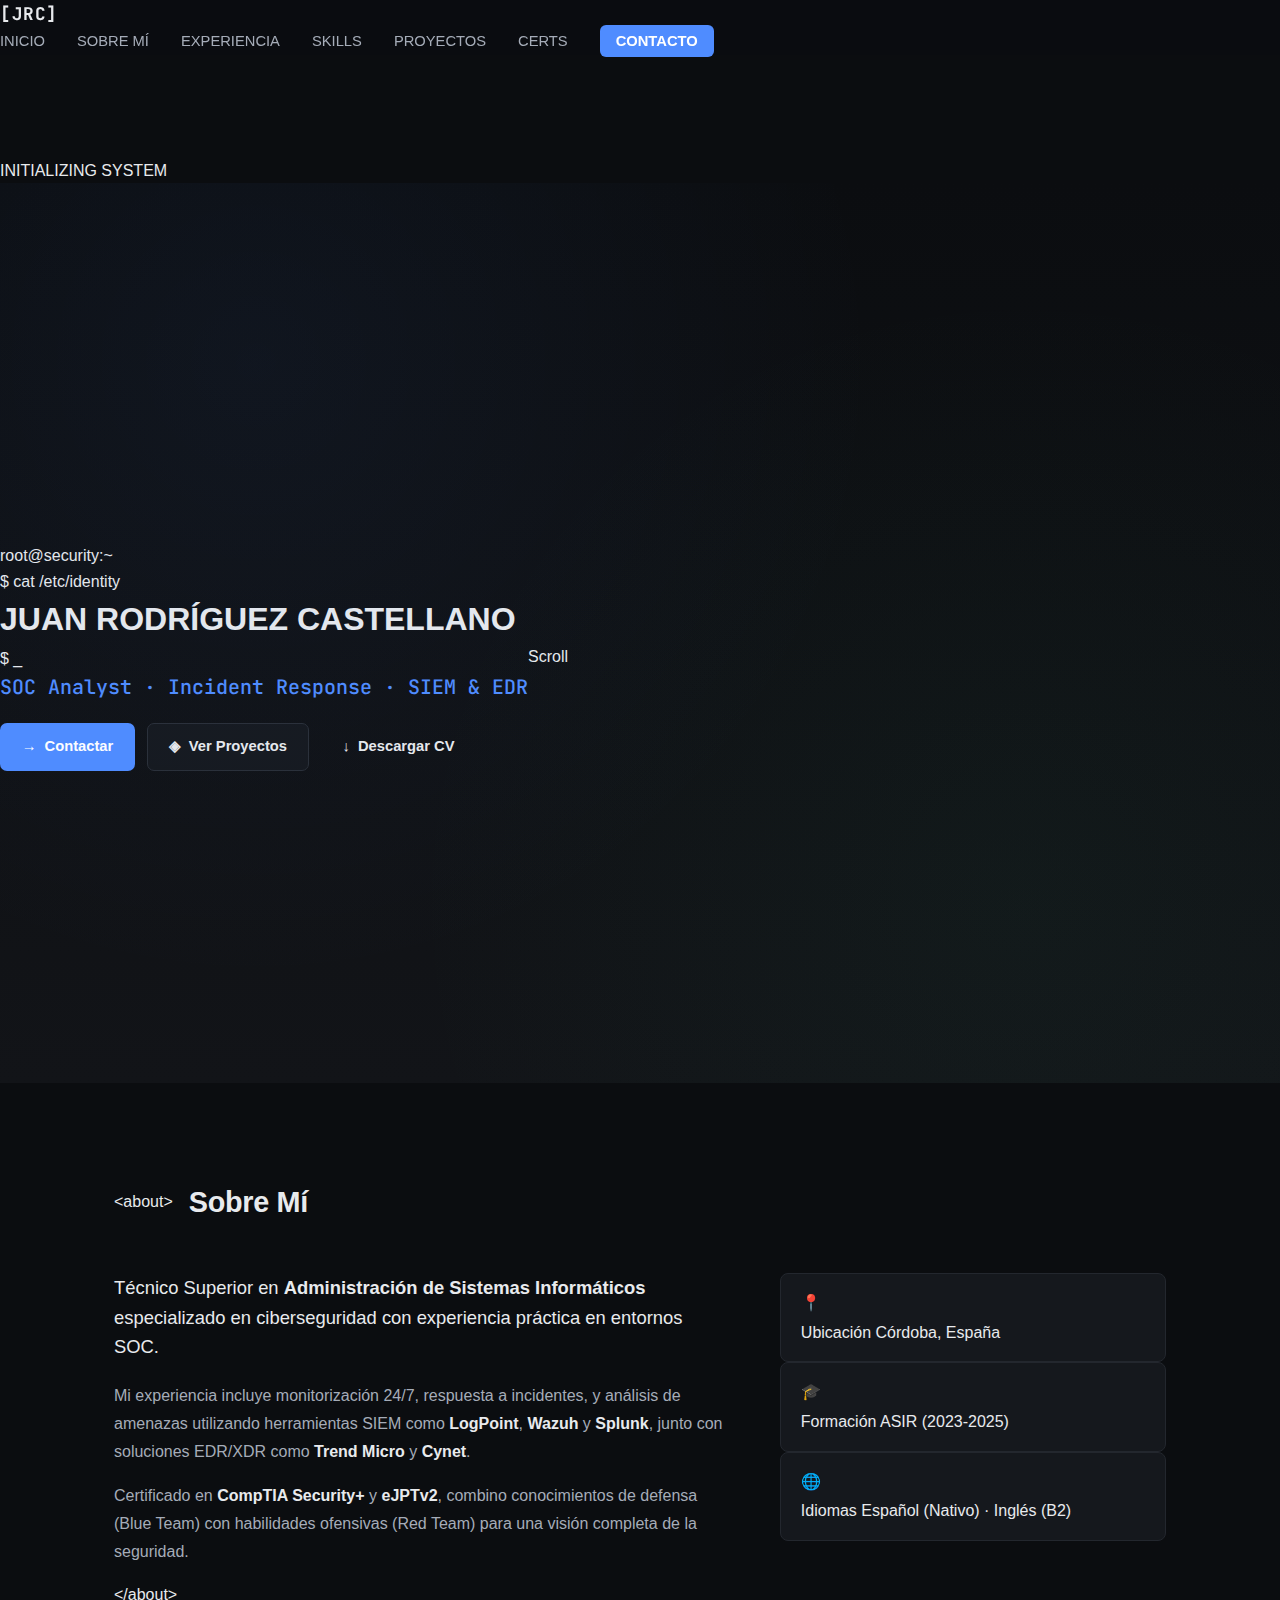
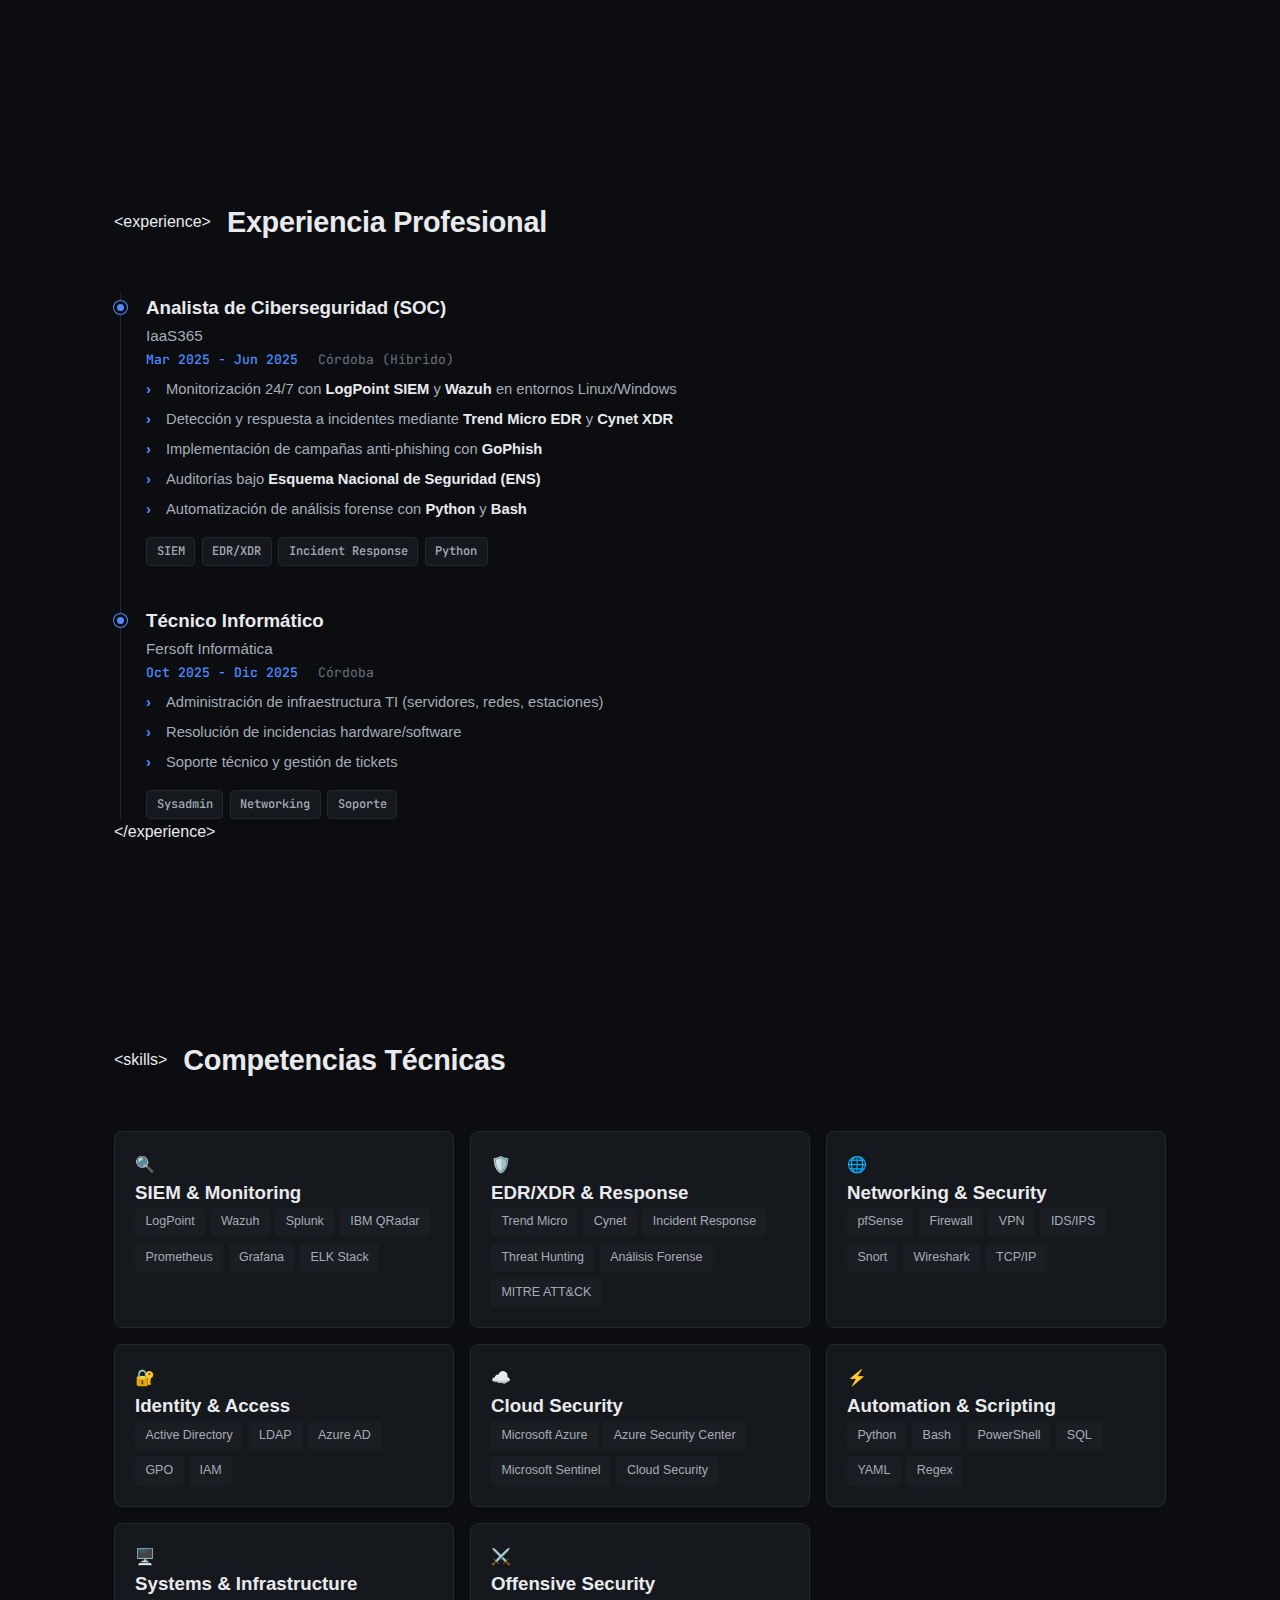
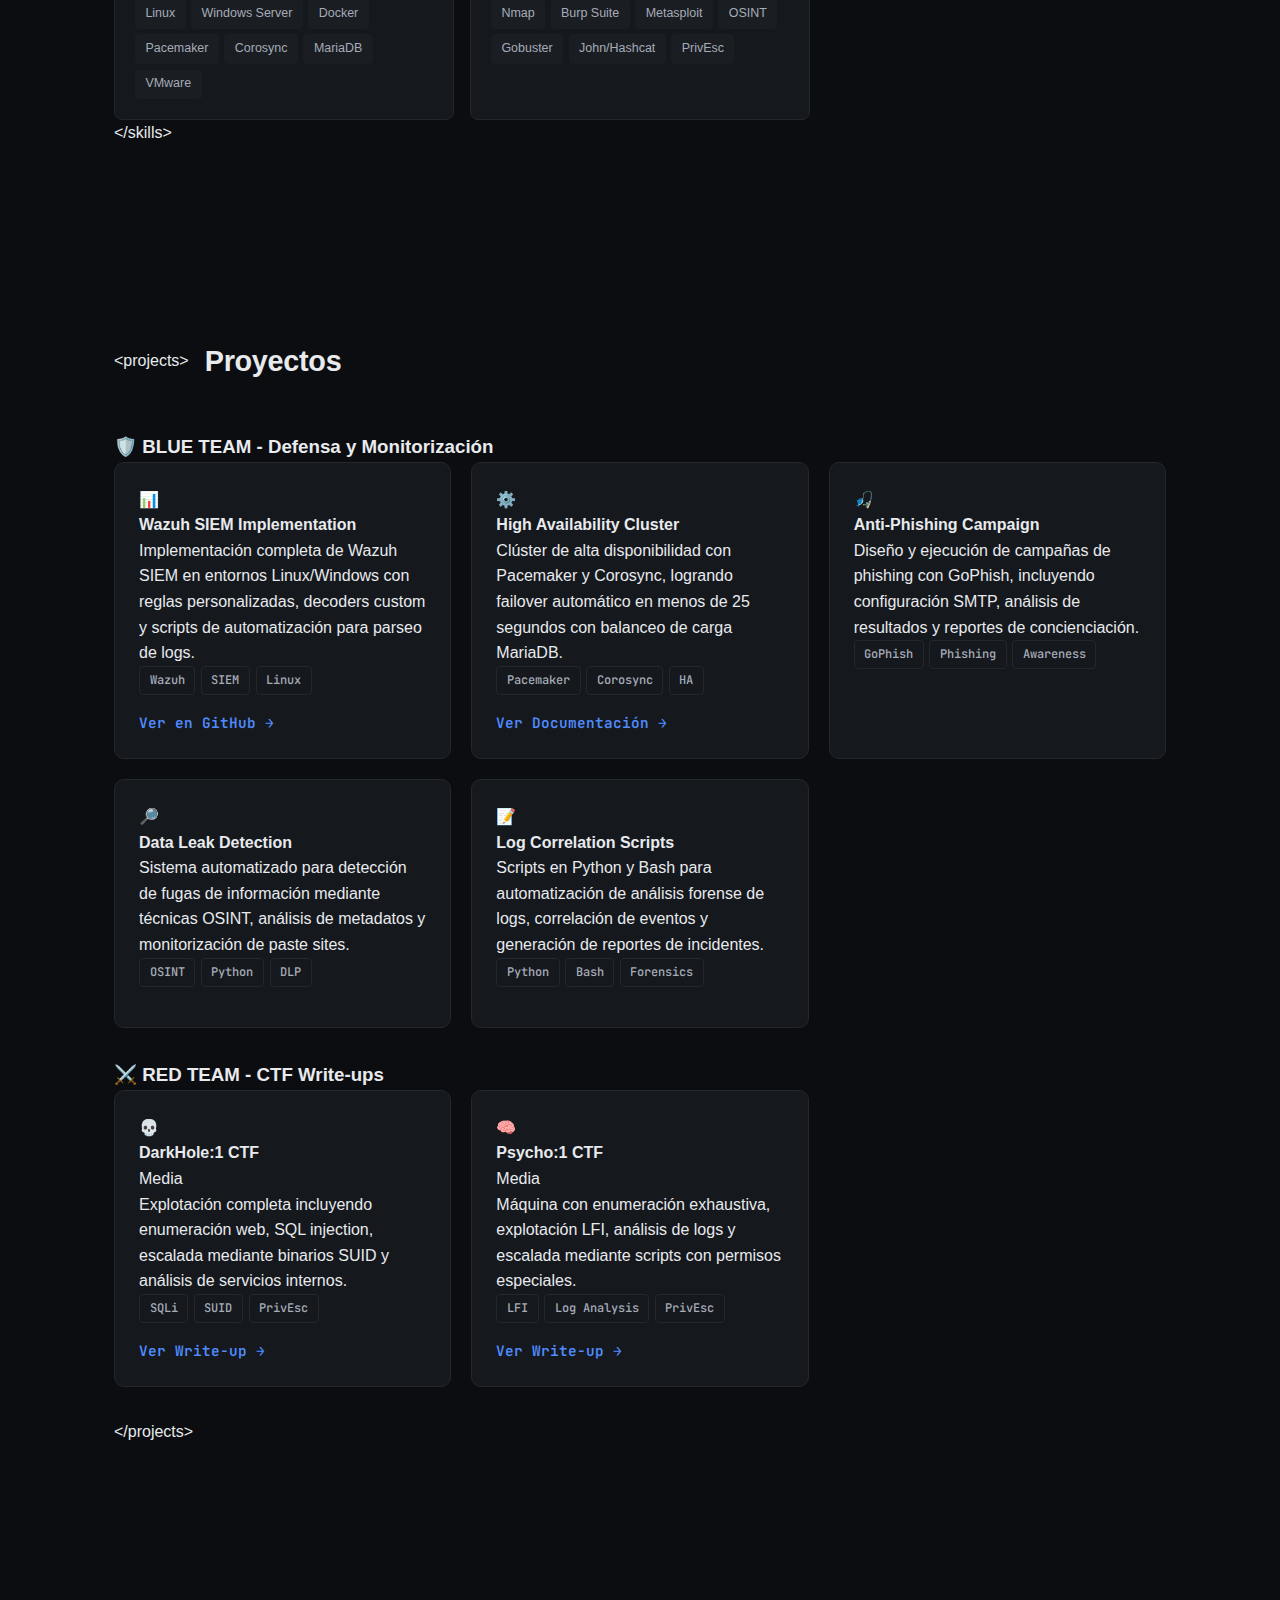
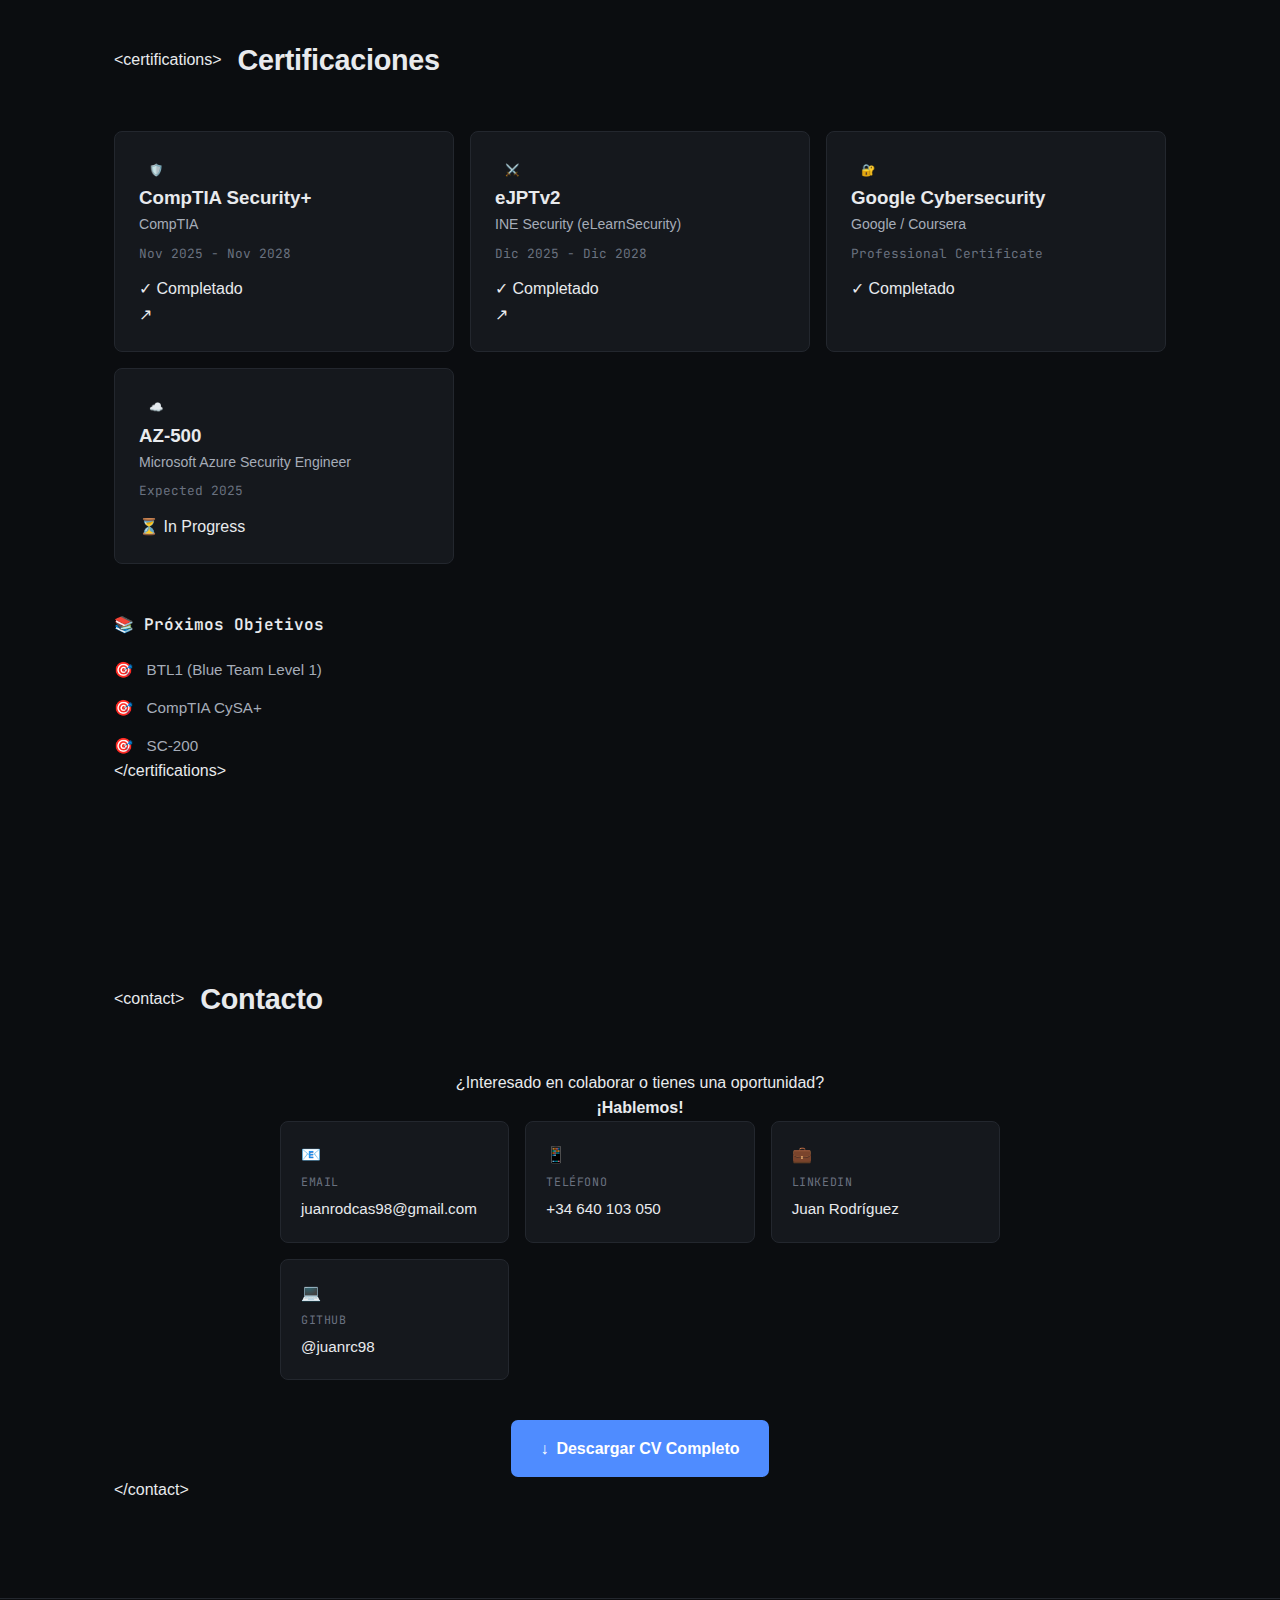
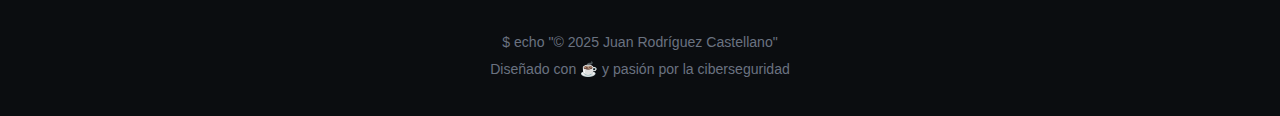
<file: index.html>
<!DOCTYPE html>
<html lang="es">
<head>
    <meta charset="UTF-8">
    <meta name="viewport" content="width=device-width, initial-scale=1.0">
    <meta name="description" content="Juan Rodríguez Castellano - Cybersecurity Analyst especializado en SOC Operations, SIEM, EDR y respuesta a incidentes. CompTIA Security+ y eJPTv2 certificado.">
    <meta name="keywords" content="cybersecurity, SOC analyst, SIEM, EDR, security+, pentesting, córdoba, españa">
    <meta name="author" content="Juan Rodríguez Castellano">
    <meta name="robots" content="index, follow">
    
    <meta property="og:title" content="Juan Rodríguez | Cybersecurity Analyst">
    <meta property="og:description" content="SOC Analyst especializado en SIEM, EDR y respuesta a incidentes">
    <meta property="og:type" content="website">
    
    <title>Juan Rodríguez | Cybersecurity Analyst</title>
    
    <link rel="preconnect" href="https://fonts.googleapis.com">
    <link rel="preconnect" href="https://fonts.gstatic.com" crossorigin>
    <link href="https://fonts.googleapis.com/css2?family=JetBrains+Mono:wght@400;500;600;700&family=Space+Grotesk:wght@400;500;600;700&display=swap" rel="stylesheet">
    
    <link rel="icon" type="image/svg+xml" href="data:image/svg+xml,<svg xmlns='http://www.w3.org/2000/svg' viewBox='0 0 100 100'><text y='.9em' font-size='90'>🛡️</text></svg>">
    
    <link rel="stylesheet" href="style.css">
</head>
<body>
    <canvas id="matrix-canvas"></canvas>
    
    <div id="loader">
        <div class="loader-content">
            <div class="loader-text">INITIALIZING SYSTEM</div>
            <div class="loader-bar"><div class="loader-progress"></div></div>
        </div>
    </div>

    <nav id="navbar">
        <div class="nav-logo">
            <span class="logo-bracket">[</span>JRC<span class="logo-bracket">]</span>
        </div>
        <button class="nav-toggle" aria-label="Toggle menu">
            <span></span>
            <span></span>
            <span></span>
        </button>
        <ul class="nav-menu">
            <li><a href="#home" class="nav-link">INICIO</a></li>
            <li><a href="#about" class="nav-link">SOBRE MÍ</a></li>
            <li><a href="#experience" class="nav-link">EXPERIENCIA</a></li>
            <li><a href="#skills" class="nav-link">SKILLS</a></li>
            <li><a href="#projects" class="nav-link">PROYECTOS</a></li>
            <li><a href="#certs" class="nav-link">CERTS</a></li>
            <li><a href="#contact" class="nav-link nav-cta">CONTACTO</a></li>
        </ul>
    </nav>

    <section id="home" class="hero">
        <div class="hero-content">
            <div class="terminal-window">
                <div class="terminal-header">
                    <div class="terminal-buttons">
                        <span class="term-btn red"></span>
                        <span class="term-btn yellow"></span>
                        <span class="term-btn green"></span>
                    </div>
                    <span class="terminal-title">root@security:~</span>
                </div>
                <div class="terminal-body">
                    <div class="terminal-line">
                        <span class="prompt">$</span> cat /etc/identity
                    </div>
                    <h1 class="glitch" data-text="JUAN RODRÍGUEZ CASTELLANO">JUAN RODRÍGUEZ CASTELLANO</h1>
                    <div class="typing-container">
                        <span class="prompt">$</span>
                        <span id="typed-text"></span>
                        <span class="cursor">_</span>
                    </div>
                    <p class="hero-subtitle">
                        <span class="highlight">SOC Analyst</span> · 
                        <span class="highlight">Incident Response</span> · 
                        <span class="highlight">SIEM & EDR</span>
                    </p>
                </div>
            </div>
            
            <div class="hero-cta">
                <a href="#contact" class="btn btn-primary">
                    <span class="btn-icon">→</span> Contactar
                </a>
                <a href="#projects" class="btn btn-secondary">
                    <span class="btn-icon">◈</span> Ver Proyectos
                </a>
                <a href="CV_Juan_Rodríguez_Castellano.pdf" download class="btn btn-outline">
                    <span class="btn-icon">↓</span> Descargar CV
                </a>
            </div>
        </div>
        
        <div class="scroll-indicator">
            <span>Scroll</span>
            <div class="scroll-arrow"></div>
        </div>
    </section>

    <section id="about" class="section">
        <div class="container">
            <div class="section-header">
                <span class="section-tag">&lt;about&gt;</span>
                <h2 class="section-title">Sobre Mí</h2>
            </div>
            
            <div class="about-grid">
                <div class="about-text">
                    <p class="lead">
                        Técnico Superior en <strong>Administración de Sistemas Informáticos</strong> especializado en 
                        <span class="text-accent">ciberseguridad</span> con experiencia práctica en entornos SOC.
                    </p>
                    <p>
                        Mi experiencia incluye monitorización 24/7, respuesta a incidentes, y análisis de amenazas 
                        utilizando herramientas SIEM como <strong>LogPoint</strong>, <strong>Wazuh</strong> y 
                        <strong>Splunk</strong>, junto con soluciones EDR/XDR como <strong>Trend Micro</strong> y 
                        <strong>Cynet</strong>.
                    </p>
                    <p>
                        Certificado en <strong>CompTIA Security+</strong> y <strong>eJPTv2</strong>, combino 
                        conocimientos de defensa (Blue Team) con habilidades ofensivas (Red Team) para una 
                        visión completa de la seguridad.
                    </p>
                </div>
                
                <div class="about-cards">
                    <div class="info-card">
                        <div class="card-icon">📍</div>
                        <div class="card-content">
                            <span class="card-label">Ubicación</span>
                            <span class="card-value">Córdoba, España</span>
                        </div>
                    </div>
                    <div class="info-card">
                        <div class="card-icon">🎓</div>
                        <div class="card-content">
                            <span class="card-label">Formación</span>
                            <span class="card-value">ASIR (2023-2025)</span>
                        </div>
                    </div>
                    <div class="info-card">
                        <div class="card-icon">🌐</div>
                        <div class="card-content">
                            <span class="card-label">Idiomas</span>
                            <span class="card-value">Español (Nativo) · Inglés (B2)</span>
                        </div>
                    </div>
                </div>
            </div>
            
            <span class="section-tag section-tag-end">&lt;/about&gt;</span>
        </div>
    </section>

    <section id="experience" class="section section-dark">
        <div class="container">
            <div class="section-header">
                <span class="section-tag">&lt;experience&gt;</span>
                <h2 class="section-title">Experiencia Profesional</h2>
            </div>
            
            <div class="timeline">
                <div class="timeline-item">
                    <div class="timeline-marker">
                        <span class="timeline-dot"></span>
                    </div>
                    <div class="timeline-content">
                        <div class="timeline-header">
                            <h3>Analista de Ciberseguridad (SOC)</h3>
                            <span class="timeline-company">IaaS365</span>
                        </div>
                        <div class="timeline-meta">
                            <span class="timeline-date">Mar 2025 - Jun 2025</span>
                            <span class="timeline-location"> Córdoba (Híbrido)</span>
                        </div>
                        <ul class="timeline-list">
                            <li>Monitorización 24/7 con <strong>LogPoint SIEM</strong> y <strong>Wazuh</strong> en entornos Linux/Windows</li>
                            <li>Detección y respuesta a incidentes mediante <strong>Trend Micro EDR</strong> y <strong>Cynet XDR</strong></li>
                            <li>Implementación de campañas anti-phishing con <strong>GoPhish</strong></li>
                            <li>Auditorías bajo <strong>Esquema Nacional de Seguridad (ENS)</strong></li>
                            <li>Automatización de análisis forense con <strong>Python</strong> y <strong>Bash</strong></li>
                        </ul>
                        <div class="timeline-tags">
                            <span class="tag">SIEM</span>
                            <span class="tag">EDR/XDR</span>
                            <span class="tag">Incident Response</span>
                            <span class="tag">Python</span>
                        </div>
                    </div>
                </div>
                
                <div class="timeline-item">
                    <div class="timeline-marker">
                        <span class="timeline-dot"></span>
                    </div>
                    <div class="timeline-content">
                        <div class="timeline-header">
                            <h3>Técnico Informático</h3>
                            <span class="timeline-company">Fersoft Informática</span>
                        </div>
                        <div class="timeline-meta">
                            <span class="timeline-date">Oct 2025 - Dic 2025</span>
                            <span class="timeline-location"> Córdoba</span>
                        </div>
                        <ul class="timeline-list">
                            <li>Administración de infraestructura TI (servidores, redes, estaciones)</li>
                            <li>Resolución de incidencias hardware/software</li>
                            <li>Soporte técnico y gestión de tickets</li>
                        </ul>
                        <div class="timeline-tags">
                            <span class="tag">Sysadmin</span>
                            <span class="tag">Networking</span>
                            <span class="tag">Soporte</span>
                        </div>
                    </div>
                </div>
            </div>
            
            <span class="section-tag section-tag-end">&lt;/experience&gt;</span>
        </div>
    </section>

    <section id="skills" class="section">
        <div class="container">
            <div class="section-header">
                <span class="section-tag">&lt;skills&gt;</span>
                <h2 class="section-title">Competencias Técnicas</h2>
            </div>
            
            <div class="skills-grid">
                <div class="skill-card">
                    <div class="skill-icon">🔍</div>
                    <h3>SIEM & Monitoring</h3>
                    <div class="skill-tags">
                        <span class="skill-tag">LogPoint</span>
                        <span class="skill-tag">Wazuh</span>
                        <span class="skill-tag">Splunk</span>
                        <span class="skill-tag">IBM QRadar</span>
                        <span class="skill-tag">Prometheus</span>
                        <span class="skill-tag">Grafana</span>
                        <span class="skill-tag">ELK Stack</span>
                    </div>
                </div>
                
                <div class="skill-card">
                    <div class="skill-icon">🛡️</div>
                    <h3>EDR/XDR & Response</h3>
                    <div class="skill-tags">
                        <span class="skill-tag">Trend Micro</span>
                        <span class="skill-tag">Cynet</span>
                        <span class="skill-tag">Incident Response</span>
                        <span class="skill-tag">Threat Hunting</span>
                        <span class="skill-tag">Análisis Forense</span>
                        <span class="skill-tag">MITRE ATT&CK</span>
                    </div>
                </div>
                
                <div class="skill-card">
                    <div class="skill-icon">🌐</div>
                    <h3>Networking & Security</h3>
                    <div class="skill-tags">
                        <span class="skill-tag">pfSense</span>
                        <span class="skill-tag">Firewall</span>
                        <span class="skill-tag">VPN</span>
                        <span class="skill-tag">IDS/IPS</span>
                        <span class="skill-tag">Snort</span>
                        <span class="skill-tag">Wireshark</span>
                        <span class="skill-tag">TCP/IP</span>
                    </div>
                </div>
                
                <div class="skill-card">
                    <div class="skill-icon">🔐</div>
                    <h3>Identity & Access</h3>
                    <div class="skill-tags">
                        <span class="skill-tag">Active Directory</span>
                        <span class="skill-tag">LDAP</span>
                        <span class="skill-tag">Azure AD</span>
                        <span class="skill-tag">GPO</span>
                        <span class="skill-tag">IAM</span>
                    </div>
                </div>
                
                <div class="skill-card">
                    <div class="skill-icon">☁️</div>
                    <h3>Cloud Security</h3>
                    <div class="skill-tags">
                        <span class="skill-tag">Microsoft Azure</span>
                        <span class="skill-tag">Azure Security Center</span>
                        <span class="skill-tag">Microsoft Sentinel</span>
                        <span class="skill-tag">Cloud Security</span>
                    </div>
                </div>
                
                <div class="skill-card">
                    <div class="skill-icon">⚡</div>
                    <h3>Automation & Scripting</h3>
                    <div class="skill-tags">
                        <span class="skill-tag">Python</span>
                        <span class="skill-tag">Bash</span>
                        <span class="skill-tag">PowerShell</span>
                        <span class="skill-tag">SQL</span>
                        <span class="skill-tag">YAML</span>
                        <span class="skill-tag">Regex</span>
                    </div>
                </div>
                
                <div class="skill-card">
                    <div class="skill-icon">🖥️</div>
                    <h3>Systems & Infrastructure</h3>
                    <div class="skill-tags">
                        <span class="skill-tag">Linux</span>
                        <span class="skill-tag">Windows Server</span>
                        <span class="skill-tag">Docker</span>
                        <span class="skill-tag">Pacemaker</span>
                        <span class="skill-tag">Corosync</span>
                        <span class="skill-tag">MariaDB</span>
                        <span class="skill-tag">VMware</span>
                    </div>
                </div>
                
                <div class="skill-card">
                    <div class="skill-icon">⚔️</div>
                    <h3>Offensive Security</h3>
                    <div class="skill-tags">
                        <span class="skill-tag">Nmap</span>
                        <span class="skill-tag">Burp Suite</span>
                        <span class="skill-tag">Metasploit</span>
                        <span class="skill-tag">OSINT</span>
                        <span class="skill-tag">Gobuster</span>
                        <span class="skill-tag">John/Hashcat</span>
                        <span class="skill-tag">PrivEsc</span>
                    </div>
                </div>
            </div>
            
            <span class="section-tag section-tag-end">&lt;/skills&gt;</span>
        </div>
    </section>

    <section id="projects" class="section section-dark">
        <div class="container">
            <div class="section-header">
                <span class="section-tag">&lt;projects&gt;</span>
                <h2 class="section-title">Proyectos</h2>
            </div>
            
            <div class="projects-category">
                <h3 class="category-title">
                    <span class="category-icon blue">🛡️</span>
                    BLUE TEAM - Defensa y Monitorización
                </h3>
                
                <div class="projects-grid">
                    <article class="project-card">
                        <div class="project-header">
                            <span class="project-icon">📊</span>
                            <h4>Wazuh SIEM Implementation</h4>
                        </div>
                        <p>Implementación completa de Wazuh SIEM en entornos Linux/Windows con reglas personalizadas, decoders custom y scripts de automatización para parseo de logs.</p>
                        <div class="project-tags">
                            <span class="tag">Wazuh</span>
                            <span class="tag">SIEM</span>
                            <span class="tag">Linux</span>
                        </div>
                        <a href="https://github.com/juanrc98/wazuh-siem" target="_blank" class="project-link">
                            Ver en GitHub →
                        </a>
                    </article>
                    
                    <article class="project-card">
                        <div class="project-header">
                            <span class="project-icon">⚙️</span>
                            <h4>High Availability Cluster</h4>
                        </div>
                        <p>Clúster de alta disponibilidad con Pacemaker y Corosync, logrando failover automático en menos de 25 segundos con balanceo de carga MariaDB.</p>
                        <div class="project-tags">
                            <span class="tag">Pacemaker</span>
                            <span class="tag">Corosync</span>
                            <span class="tag">HA</span>
                        </div>
                        <a href="Proyecto-cluster.pdf" target="_blank" class="project-link">
                            Ver Documentación →
                        </a>
                    </article>
                    
                    <article class="project-card">
                        <div class="project-header">
                            <span class="project-icon">🎣</span>
                            <h4>Anti-Phishing Campaign</h4>
                        </div>
                        <p>Diseño y ejecución de campañas de phishing con GoPhish, incluyendo configuración SMTP, análisis de resultados y reportes de concienciación.</p>
                        <div class="project-tags">
                            <span class="tag">GoPhish</span>
                            <span class="tag">Phishing</span>
                            <span class="tag">Awareness</span>
                        </div>
                    </article>
                    
                    <article class="project-card">
                        <div class="project-header">
                            <span class="project-icon">🔎</span>
                            <h4>Data Leak Detection</h4>
                        </div>
                        <p>Sistema automatizado para detección de fugas de información mediante técnicas OSINT, análisis de metadatos y monitorización de paste sites.</p>
                        <div class="project-tags">
                            <span class="tag">OSINT</span>
                            <span class="tag">Python</span>
                            <span class="tag">DLP</span>
                        </div>
                    </article>
                    
                    <article class="project-card">
                        <div class="project-header">
                            <span class="project-icon">📝</span>
                            <h4>Log Correlation Scripts</h4>
                        </div>
                        <p>Scripts en Python y Bash para automatización de análisis forense de logs, correlación de eventos y generación de reportes de incidentes.</p>
                        <div class="project-tags">
                            <span class="tag">Python</span>
                            <span class="tag">Bash</span>
                            <span class="tag">Forensics</span>
                        </div>
                    </article>
                </div>
            </div>
            
            <div class="projects-category">
                <h3 class="category-title">
                    <span class="category-icon red">⚔️</span>
                    RED TEAM - CTF Write-ups
                </h3>
                
                <div class="projects-grid">
                    <article class="project-card ctf-card">
                        <div class="project-header">
                            <span class="project-icon">💀</span>
                            <h4>DarkHole:1 CTF</h4>
                            <span class="difficulty medium">Media</span>
                        </div>
                        <p>Explotación completa incluyendo enumeración web, SQL injection, escalada mediante binarios SUID y análisis de servicios internos.</p>
                        <div class="project-tags">
                            <span class="tag">SQLi</span>
                            <span class="tag">SUID</span>
                            <span class="tag">PrivEsc</span>
                        </div>
                        <a href="1765199442034_write-up.pdf" target="_blank" class="project-link">
                            Ver Write-up →
                        </a>
                    </article>
                    
                    <article class="project-card ctf-card">
                        <div class="project-header">
                            <span class="project-icon">🧠</span>
                            <h4>Psycho:1 CTF</h4>
                            <span class="difficulty medium">Media</span>
                        </div>
                        <p>Máquina con enumeración exhaustiva, explotación LFI, análisis de logs y escalada mediante scripts con permisos especiales.</p>
                        <div class="project-tags">
                            <span class="tag">LFI</span>
                            <span class="tag">Log Analysis</span>
                            <span class="tag">PrivEsc</span>
                        </div>
                        <a href="write-up-psycho.pdf" target="_blank" class="project-link">
                            Ver Write-up →
                        </a>
                    </article>
                </div>
            </div>
            
            <span class="section-tag section-tag-end">&lt;/projects&gt;</span>
        </div>
    </section>

    <section id="certs" class="section">
        <div class="container">
            <div class="section-header">
                <span class="section-tag">&lt;certifications&gt;</span>
                <h2 class="section-title">Certificaciones</h2>
            </div>
            
            <div class="certs-grid">
                <a href="https://www.credly.com/badges/ad3204d9-e927-4383-8dc3-4a181659a195/linked_in_profile" target="_blank" class="cert-card">
                    <div class="cert-badge">
                        <span class="cert-icon">🛡️</span>
                    </div>
                    <div class="cert-info">
                        <h3>CompTIA Security+</h3>
                        <p class="cert-issuer">CompTIA</p>
                        <p class="cert-date">Nov 2025 - Nov 2028</p>
                        <span class="cert-status verified">✓ Completado</span>
                    </div>
                    <span class="cert-link-icon">↗</span>
                </a>
                
                <a href="https://certs.ine.com/e9a35620-16fe-47f8-b9d2-a25223872fc6#acc.eNKv169G" target="_blank" class="cert-card">
                    <div class="cert-badge">
                        <span class="cert-icon">⚔️</span>
                    </div>
                    <div class="cert-info">
                        <h3>eJPTv2</h3>
                        <p class="cert-issuer">INE Security (eLearnSecurity)</p>
                        <p class="cert-date">Dic 2025 - Dic 2028</p>
                        <span class="cert-status verified">✓ Completado</span>
                    </div>
                    <span class="cert-link-icon">↗</span>
                </a>
                
                <div class="cert-card">
                    <div class="cert-badge">
                        <span class="cert-icon">🔐</span>
                    </div>
                    <div class="cert-info">
                        <h3>Google Cybersecurity</h3>
                        <p class="cert-issuer">Google / Coursera</p>
                        <p class="cert-date">Professional Certificate</p>
                        <span class="cert-status verified">✓ Completado</span>
                    </div>
                </div>
                
                <div class="cert-card in-progress">
                    <div class="cert-badge">
                        <span class="cert-icon">☁️</span>
                    </div>
                    <div class="cert-info">
                        <h3>AZ-500</h3>
                        <p class="cert-issuer">Microsoft Azure Security Engineer</p>
                        <p class="cert-date">Expected 2025</p>
                        <span class="cert-status progress">⏳ In Progress</span>
                    </div>
                </div>
            </div>
            
            <div class="certs-roadmap">
                <h3 class="roadmap-title">📚 Próximos Objetivos</h3>
                <div class="roadmap-items">
                    <div class="roadmap-item">
                        <span class="roadmap-icon">🎯</span>
                        <span>BTL1 (Blue Team Level 1)</span>
                    </div>
                    <div class="roadmap-item">
                        <span class="roadmap-icon">🎯</span>
                        <span>CompTIA CySA+</span>
                    </div>
                    <div class="roadmap-item">
                        <span class="roadmap-icon">🎯</span>
                        <span>SC-200</span>
                    </div>
                </div>
            </div>
            
            <span class="section-tag section-tag-end">&lt;/certifications&gt;</span>
        </div>
    </section>

    <section id="contact" class="section section-dark">
        <div class="container">
            <div class="section-header">
                <span class="section-tag">&lt;contact&gt;</span>
                <h2 class="section-title">Contacto</h2>
            </div>
            
            <div class="contact-content">
                <p class="contact-intro">
                    ¿Interesado en colaborar o tienes una oportunidad? <br>
                    <strong>¡Hablemos!</strong>
                </p>
                
                <div class="contact-grid">
                    <a href="mailto:juanrodcas98@gmail.com" class="contact-card">
                        <span class="contact-icon">📧</span>
                        <span class="contact-label">Email</span>
                        <span class="contact-value">juanrodcas98@gmail.com</span>
                    </a>
                    
                    <a href="tel:+34640103050" class="contact-card">
                        <span class="contact-icon">📱</span>
                        <span class="contact-label">Teléfono</span>
                        <span class="contact-value">+34 640 103 050</span>
                    </a>
                    
                    <a href="https://www.linkedin.com/in/juan-rodriguez-castellano/" target="_blank" class="contact-card">
                        <span class="contact-icon">💼</span>
                        <span class="contact-label">LinkedIn</span>
                        <span class="contact-value">Juan Rodríguez</span>
                    </a>
                    
                    <a href="https://github.com/juanrc98" target="_blank" class="contact-card">
                        <span class="contact-icon">💻</span>
                        <span class="contact-label">GitHub</span>
                        <span class="contact-value">@juanrc98</span>
                    </a>
                </div>
                
                <div class="contact-cta">
                    <a href="CV_Juan_Rodríguez_Castellano.pdf" download class="btn btn-primary btn-lg">
                        <span class="btn-icon">↓</span> Descargar CV Completo
                    </a>
                </div>
            </div>
            
            <span class="section-tag section-tag-end">&lt;/contact&gt;</span>
        </div>
    </section>

    <footer class="footer">
        <div class="container">
            <div class="footer-content">
                <p class="footer-text">
                    <span class="prompt">$</span> echo "© 2025 Juan Rodríguez Castellano"
                </p>
                <p class="footer-subtext">
                    Diseñado con ☕ y pasión por la ciberseguridad
                </p>
            </div>
        </div>
    </footer>

    <script src="script.js?v=2"></script>
</body>
</html>
</file>
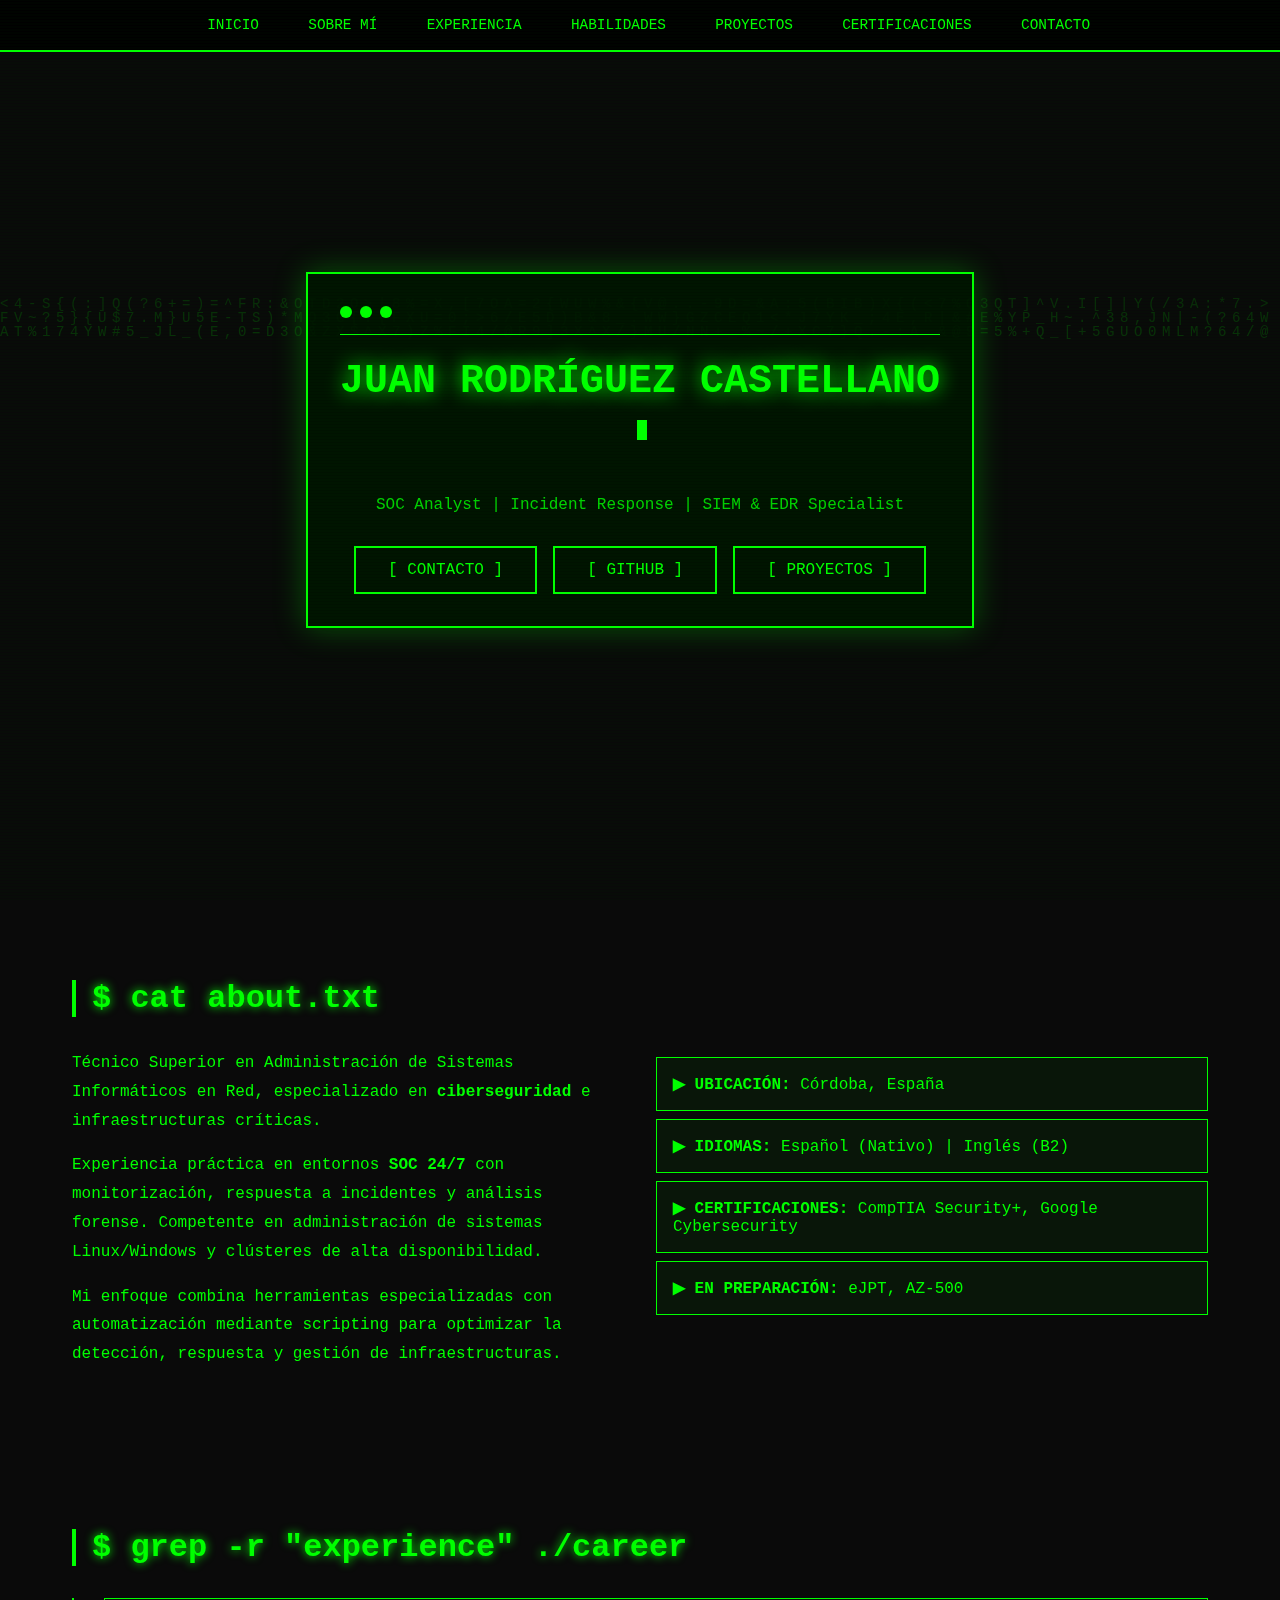
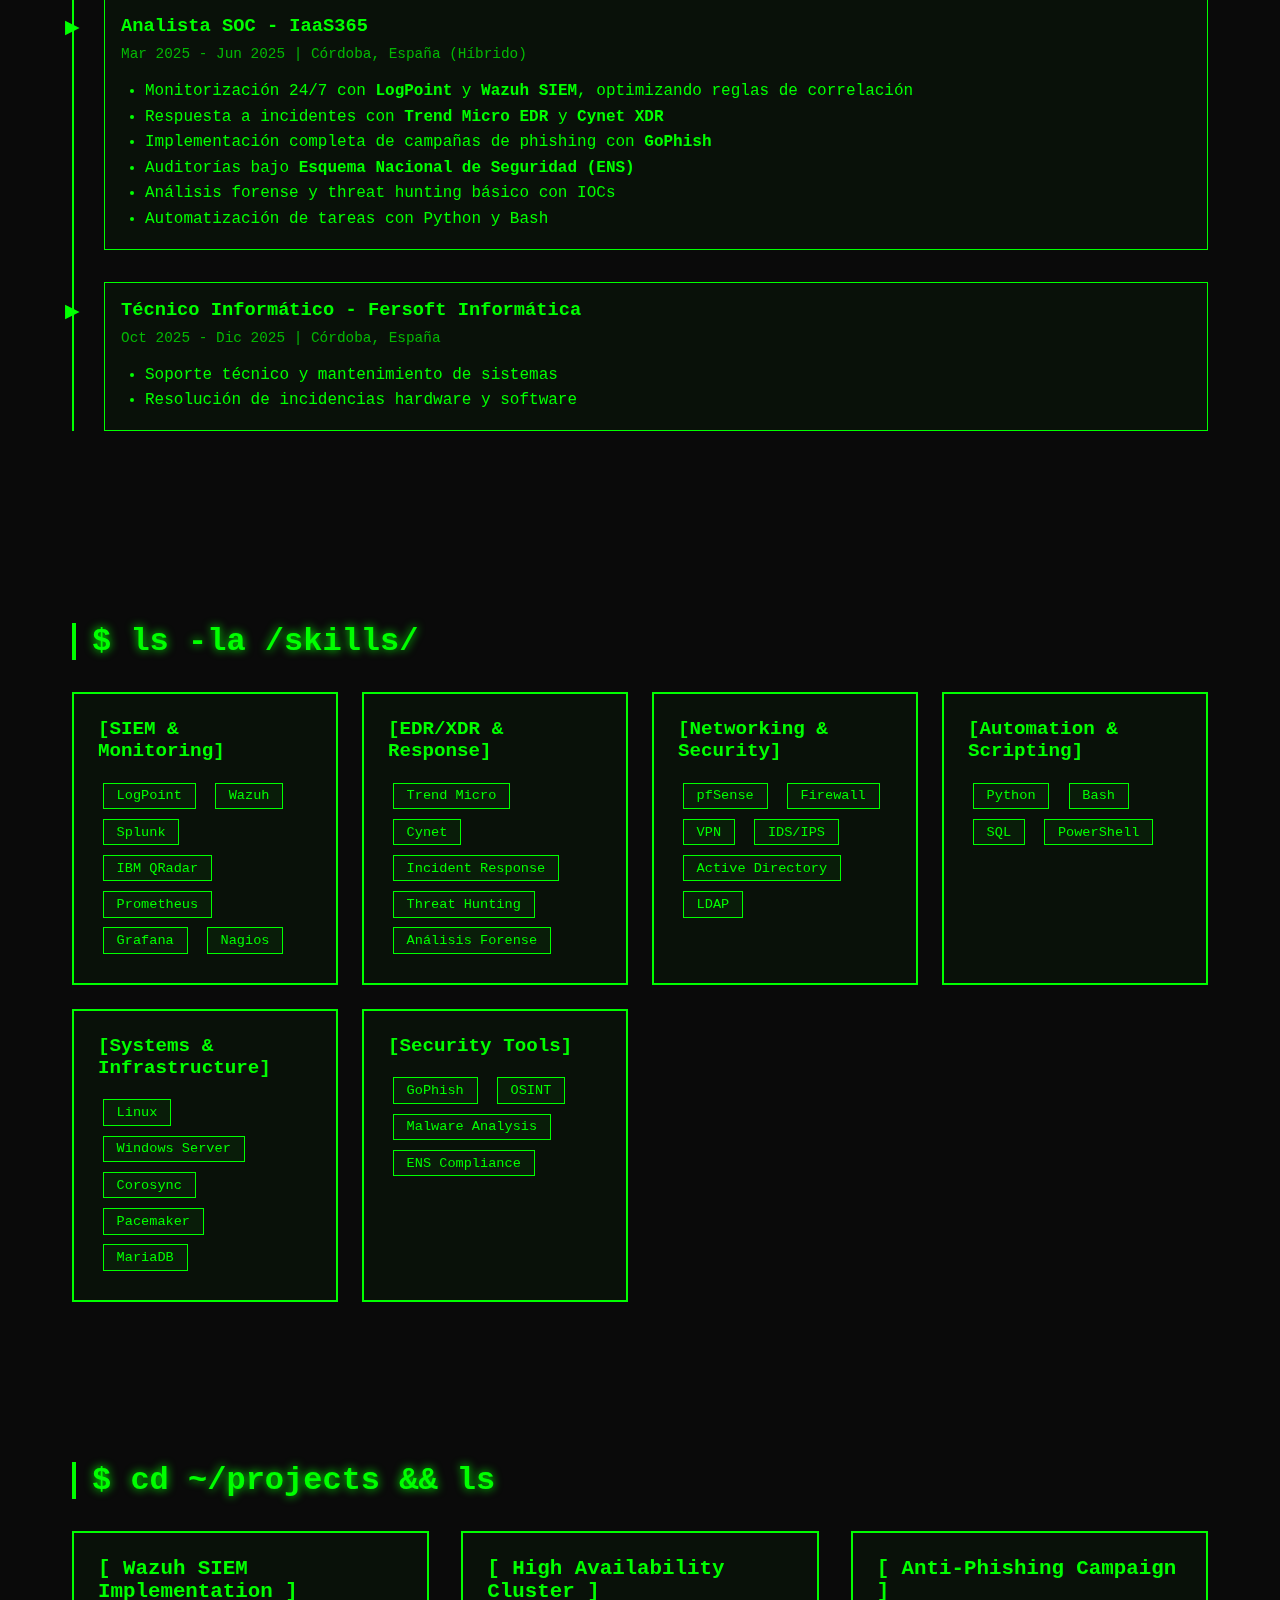
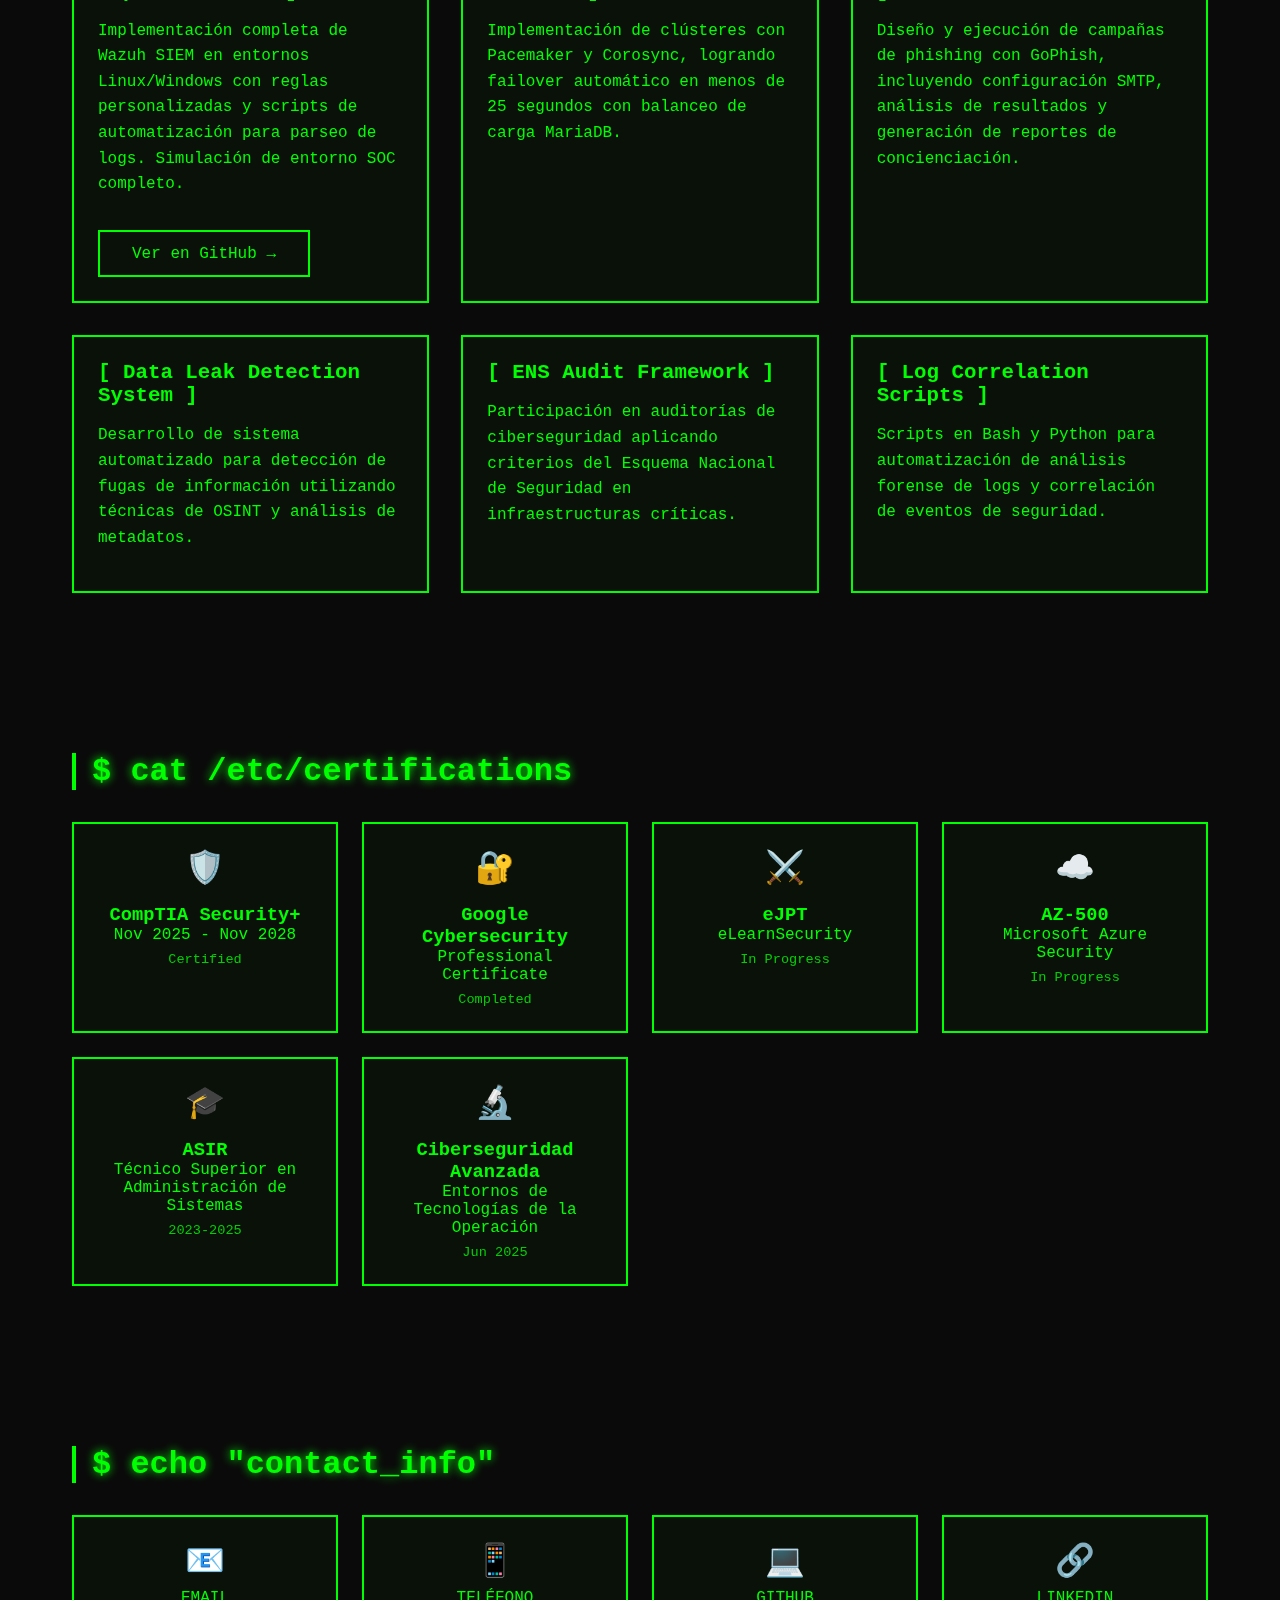
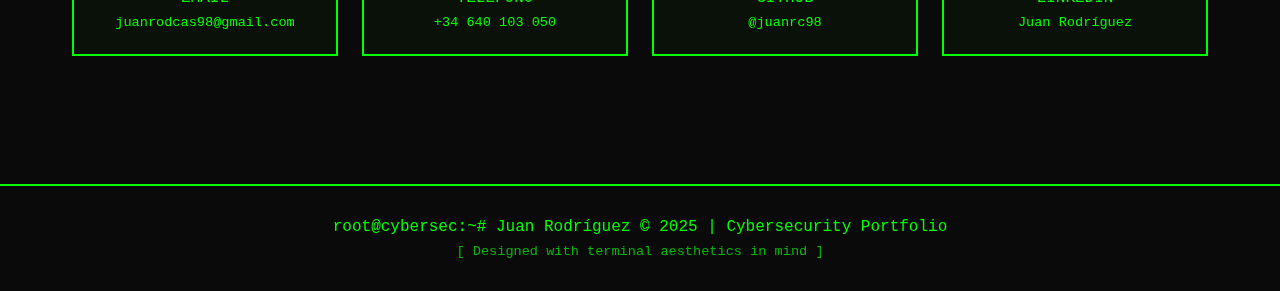
<file: miweb.html>
<!DOCTYPE html>
<html lang="es">
<head>
    <meta charset="UTF-8">
    <meta name="viewport" content="width=device-width, initial-scale=1.0">
    <title>Juan Rodríguez | Cybersecurity Analyst</title>
    <style>
        * {
            margin: 0;
            padding: 0;
            box-sizing: border-box;
        }

        body {
            background-color: #0a0a0a;
            color: #00ff00;
            font-family: 'Courier New', monospace;
            overflow-x: hidden;
        }

        /* Scanlines effect */
        body::before {
            content: "";
            position: fixed;
            top: 0;
            left: 0;
            width: 100%;
            height: 100%;
            background: repeating-linear-gradient(
                0deg,
                rgba(0, 255, 0, 0.03) 0px,
                transparent 1px,
                transparent 2px,
                rgba(0, 255, 0, 0.03) 3px
            );
            pointer-events: none;
            z-index: 1000;
        }

        /* Navigation */
        nav {
            position: fixed;
            top: 0;
            width: 100%;
            background: rgba(0, 0, 0, 0.95);
            border-bottom: 2px solid #00ff00;
            padding: 1rem 2rem;
            z-index: 100;
            backdrop-filter: blur(10px);
        }

        nav ul {
            list-style: none;
            display: flex;
            justify-content: center;
            gap: 2rem;
            flex-wrap: wrap;
        }

        nav a {
            color: #00ff00;
            text-decoration: none;
            font-size: 0.9rem;
            transition: all 0.3s;
            position: relative;
        }

        nav a:hover {
            text-shadow: 0 0 10px #00ff00;
        }

        nav a::before {
            content: '> ';
            opacity: 0;
            transition: opacity 0.3s;
        }

        nav a:hover::before {
            opacity: 1;
        }

        /* Hero Section */
        .hero {
            min-height: 100vh;
            display: flex;
            align-items: center;
            justify-content: center;
            text-align: center;
            padding: 2rem;
            position: relative;
        }

        .terminal-window {
            border: 2px solid #00ff00;
            background: rgba(0, 20, 0, 0.9);
            padding: 2rem;
            max-width: 800px;
            box-shadow: 0 0 30px rgba(0, 255, 0, 0.3);
        }

        .terminal-header {
            display: flex;
            gap: 0.5rem;
            margin-bottom: 1.5rem;
            padding-bottom: 1rem;
            border-bottom: 1px solid #00ff00;
        }

        .terminal-button {
            width: 12px;
            height: 12px;
            border-radius: 50%;
            background: #00ff00;
        }

        h1 {
            font-size: 2.5rem;
            margin-bottom: 1rem;
            text-shadow: 0 0 20px #00ff00;
            animation: glitch 3s infinite;
        }

        @keyframes glitch {
            0%, 100% { text-shadow: 0 0 20px #00ff00; }
            50% { text-shadow: 2px 2px 10px #00ff00, -2px -2px 10px #00ff00; }
        }

        .typing-effect {
            font-size: 1.2rem;
            margin: 1rem 0;
            min-height: 60px;
        }

        .cursor {
            display: inline-block;
            width: 10px;
            height: 20px;
            background: #00ff00;
            animation: blink 1s infinite;
            margin-left: 5px;
        }

        @keyframes blink {
            0%, 50% { opacity: 1; }
            51%, 100% { opacity: 0; }
        }

        .cta-buttons {
            display: flex;
            gap: 1rem;
            justify-content: center;
            margin-top: 2rem;
            flex-wrap: wrap;
        }

        .btn {
            padding: 0.8rem 2rem;
            background: transparent;
            color: #00ff00;
            border: 2px solid #00ff00;
            cursor: pointer;
            font-family: 'Courier New', monospace;
            font-size: 1rem;
            transition: all 0.3s;
            text-decoration: none;
            display: inline-block;
        }

        .btn:hover {
            background: #00ff00;
            color: #000;
            box-shadow: 0 0 20px #00ff00;
        }

        /* Sections */
        section {
            padding: 5rem 2rem;
            max-width: 1200px;
            margin: 0 auto;
        }

        h2 {
            font-size: 2rem;
            margin-bottom: 2rem;
            border-left: 4px solid #00ff00;
            padding-left: 1rem;
            text-shadow: 0 0 10px #00ff00;
        }

        .about-content {
            display: grid;
            grid-template-columns: 1fr 1fr;
            gap: 2rem;
            margin-top: 2rem;
        }

        .about-text {
            line-height: 1.8;
        }

        .stat-box {
            border: 1px solid #00ff00;
            padding: 1rem;
            margin: 0.5rem 0;
            background: rgba(0, 255, 0, 0.05);
        }

        .stat-box:hover {
            background: rgba(0, 255, 0, 0.1);
            box-shadow: 0 0 15px rgba(0, 255, 0, 0.3);
        }

        /* Experience Timeline */
        .timeline {
            position: relative;
            padding-left: 2rem;
        }

        .timeline::before {
            content: '';
            position: absolute;
            left: 0;
            top: 0;
            bottom: 0;
            width: 2px;
            background: #00ff00;
        }

        .timeline-item {
            position: relative;
            margin-bottom: 2rem;
            padding: 1rem;
            border: 1px solid #00ff00;
            background: rgba(0, 255, 0, 0.03);
        }

        .timeline-item::before {
            content: '▶';
            position: absolute;
            left: -2.5rem;
            color: #00ff00;
            font-size: 1.2rem;
        }

        .timeline-item h3 {
            color: #00ff00;
            margin-bottom: 0.5rem;
        }

        .timeline-date {
            color: #00ff00;
            opacity: 0.7;
            font-size: 0.9rem;
        }

        .timeline-item ul {
            margin-top: 1rem;
            margin-left: 1.5rem;
            line-height: 1.6;
        }

        /* Skills Grid */
        .skills-grid {
            display: grid;
            grid-template-columns: repeat(auto-fit, minmax(250px, 1fr));
            gap: 1.5rem;
            margin-top: 2rem;
        }

        .skill-category {
            border: 2px solid #00ff00;
            padding: 1.5rem;
            background: rgba(0, 255, 0, 0.03);
            transition: all 0.3s;
        }

        .skill-category:hover {
            background: rgba(0, 255, 0, 0.08);
            box-shadow: 0 0 20px rgba(0, 255, 0, 0.3);
            transform: translateY(-5px);
        }

        .skill-category h3 {
            margin-bottom: 1rem;
            font-size: 1.2rem;
        }

        .skill-tag {
            display: inline-block;
            padding: 0.3rem 0.8rem;
            margin: 0.3rem;
            border: 1px solid #00ff00;
            font-size: 0.85rem;
            background: rgba(0, 255, 0, 0.05);
        }

        /* Projects */
        .projects-grid {
            display: grid;
            grid-template-columns: repeat(auto-fit, minmax(300px, 1fr));
            gap: 2rem;
            margin-top: 2rem;
        }

        .project-card {
            border: 2px solid #00ff00;
            padding: 1.5rem;
            background: rgba(0, 255, 0, 0.03);
            transition: all 0.3s;
        }

        .project-card:hover {
            transform: translateY(-10px);
            box-shadow: 0 10px 30px rgba(0, 255, 0, 0.3);
        }

        .project-card h3 {
            margin-bottom: 1rem;
            font-size: 1.3rem;
        }

        .project-card p {
            line-height: 1.6;
            margin-bottom: 1rem;
        }

        /* Certifications */
        .cert-grid {
            display: grid;
            grid-template-columns: repeat(auto-fit, minmax(250px, 1fr));
            gap: 1.5rem;
            margin-top: 2rem;
        }

        .cert-item {
            border: 2px solid #00ff00;
            padding: 1.5rem;
            text-align: center;
            background: rgba(0, 255, 0, 0.03);
            transition: all 0.3s;
        }

        .cert-item:hover {
            background: rgba(0, 255, 0, 0.08);
            box-shadow: 0 0 25px rgba(0, 255, 0, 0.4);
        }

        .cert-icon {
            font-size: 2rem;
            margin-bottom: 1rem;
        }

        /* Contact */
        .contact-grid {
            display: grid;
            grid-template-columns: repeat(auto-fit, minmax(200px, 1fr));
            gap: 1.5rem;
            margin-top: 2rem;
        }

        .contact-item {
            border: 2px solid #00ff00;
            padding: 1.5rem;
            text-align: center;
            background: rgba(0, 255, 0, 0.03);
            transition: all 0.3s;
            text-decoration: none;
            color: #00ff00;
            display: block;
        }

        .contact-item:hover {
            background: #00ff00;
            color: #000;
            box-shadow: 0 0 30px rgba(0, 255, 0, 0.5);
        }

        .contact-icon {
            font-size: 2rem;
            margin-bottom: 0.5rem;
        }

        /* Footer */
        footer {
            text-align: center;
            padding: 2rem;
            border-top: 2px solid #00ff00;
            margin-top: 3rem;
        }

        /* Matrix Rain Effect */
        #matrix-canvas {
            position: fixed;
            top: 0;
            left: 0;
            width: 100%;
            height: 100%;
            z-index: -1;
            opacity: 0.15;
        }

        /* Responsive */
        @media (max-width: 768px) {
            h1 { font-size: 1.8rem; }
            h2 { font-size: 1.5rem; }
            .about-content { grid-template-columns: 1fr; }
            nav ul { gap: 1rem; }
            .typing-effect { font-size: 1rem; }
        }
    </style>
</head>
<body>
    <canvas id="matrix-canvas"></canvas>

    <nav>
        <ul>
            <li><a href="#home">INICIO</a></li>
            <li><a href="#about">SOBRE MÍ</a></li>
            <li><a href="#experience">EXPERIENCIA</a></li>
            <li><a href="#skills">HABILIDADES</a></li>
            <li><a href="#projects">PROYECTOS</a></li>
            <li><a href="#certs">CERTIFICACIONES</a></li>
            <li><a href="#contact">CONTACTO</a></li>
        </ul>
    </nav>

    <section id="home" class="hero">
        <div class="terminal-window">
            <div class="terminal-header">
                <div class="terminal-button"></div>
                <div class="terminal-button"></div>
                <div class="terminal-button"></div>
            </div>
            <div>
                <h1>JUAN RODRÍGUEZ CASTELLANO</h1>
                <div class="typing-effect">
                    <span id="typed-text"></span><span class="cursor"></span>
                </div>
                <p style="margin: 1rem 0; opacity: 0.8;">SOC Analyst | Incident Response | SIEM & EDR Specialist</p>
                <div class="cta-buttons">
                    <a href="#contact" class="btn">[ CONTACTO ]</a>
                    <a href="https://github.com/juanrc98/Cibersecurity-portfolio" target="_blank" class="btn">[ GITHUB ]</a>
                    <a href="#projects" class="btn">[ PROYECTOS ]</a>
                </div>
            </div>
        </div>
    </section>

    <section id="about">
        <h2>$ cat about.txt</h2>
        <div class="about-content">
            <div class="about-text">
                <p style="margin-bottom: 1rem;">
                    Técnico Superior en Administración de Sistemas Informáticos en Red, especializado en <strong>ciberseguridad</strong> e infraestructuras críticas.
                </p>
                <p style="margin-bottom: 1rem;">
                    Experiencia práctica en entornos <strong>SOC 24/7</strong> con monitorización, respuesta a incidentes y análisis forense. Competente en administración de sistemas Linux/Windows y clústeres de alta disponibilidad.
                </p>
                <p>
                    Mi enfoque combina herramientas especializadas con automatización mediante scripting para optimizar la detección, respuesta y gestión de infraestructuras.
                </p>
            </div>
            <div>
                <div class="stat-box">
                    <strong>▶ UBICACIÓN:</strong> Córdoba, España
                </div>
                <div class="stat-box">
                    <strong>▶ IDIOMAS:</strong> Español (Nativo) | Inglés (B2)
                </div>
                <div class="stat-box">
                    <strong>▶ CERTIFICACIONES:</strong> CompTIA Security+, Google Cybersecurity
                </div>
                <div class="stat-box">
                    <strong>▶ EN PREPARACIÓN:</strong> eJPT, AZ-500
                </div>
            </div>
        </div>
    </section>

    <section id="experience">
        <h2>$ grep -r "experience" ./career</h2>
        <div class="timeline">
            <div class="timeline-item">
                <h3>Analista SOC - IaaS365</h3>
                <span class="timeline-date">Mar 2025 - Jun 2025 | Córdoba, España (Híbrido)</span>
                <ul>
                    <li>Monitorización 24/7 con <strong>LogPoint</strong> y <strong>Wazuh SIEM</strong>, optimizando reglas de correlación</li>
                    <li>Respuesta a incidentes con <strong>Trend Micro EDR</strong> y <strong>Cynet XDR</strong></li>
                    <li>Implementación completa de campañas de phishing con <strong>GoPhish</strong></li>
                    <li>Auditorías bajo <strong>Esquema Nacional de Seguridad (ENS)</strong></li>
                    <li>Análisis forense y threat hunting básico con IOCs</li>
                    <li>Automatización de tareas con Python y Bash</li>
                </ul>
            </div>

            <div class="timeline-item">
                <h3>Técnico Informático - Fersoft Informática</h3>
                <span class="timeline-date">Oct 2025 - Dic 2025 | Córdoba, España</span>
                <ul>
                    <li>Soporte técnico y mantenimiento de sistemas</li>
                    <li>Resolución de incidencias hardware y software</li>
                </ul>
            </div>
        </div>
    </section>

    <section id="skills">
        <h2>$ ls -la /skills/</h2>
        <div class="skills-grid">
            <div class="skill-category">
                <h3>[SIEM & Monitoring]</h3>
                <div class="skill-tag">LogPoint</div>
                <div class="skill-tag">Wazuh</div>
                <div class="skill-tag">Splunk</div>
                <div class="skill-tag">IBM QRadar</div>
                <div class="skill-tag">Prometheus</div>
                <div class="skill-tag">Grafana</div>
                <div class="skill-tag">Nagios</div>
            </div>

            <div class="skill-category">
                <h3>[EDR/XDR & Response]</h3>
                <div class="skill-tag">Trend Micro</div>
                <div class="skill-tag">Cynet</div>
                <div class="skill-tag">Incident Response</div>
                <div class="skill-tag">Threat Hunting</div>
                <div class="skill-tag">Análisis Forense</div>
            </div>

            <div class="skill-category">
                <h3>[Networking & Security]</h3>
                <div class="skill-tag">pfSense</div>
                <div class="skill-tag">Firewall</div>
                <div class="skill-tag">VPN</div>
                <div class="skill-tag">IDS/IPS</div>
                <div class="skill-tag">Active Directory</div>
                <div class="skill-tag">LDAP</div>
            </div>

            <div class="skill-category">
                <h3>[Automation & Scripting]</h3>
                <div class="skill-tag">Python</div>
                <div class="skill-tag">Bash</div>
                <div class="skill-tag">SQL</div>
                <div class="skill-tag">PowerShell</div>
            </div>

            <div class="skill-category">
                <h3>[Systems & Infrastructure]</h3>
                <div class="skill-tag">Linux</div>
                <div class="skill-tag">Windows Server</div>
                <div class="skill-tag">Corosync</div>
                <div class="skill-tag">Pacemaker</div>
                <div class="skill-tag">MariaDB</div>
            </div>

            <div class="skill-category">
                <h3>[Security Tools]</h3>
                <div class="skill-tag">GoPhish</div>
                <div class="skill-tag">OSINT</div>
                <div class="skill-tag">Malware Analysis</div>
                <div class="skill-tag">ENS Compliance</div>
            </div>
        </div>
    </section>

    <section id="projects">
        <h2>$ cd ~/projects && ls</h2>
        <div class="projects-grid">
            <div class="project-card">
                <h3>[ Wazuh SIEM Implementation ]</h3>
                <p>Implementación completa de Wazuh SIEM en entornos Linux/Windows con reglas personalizadas y scripts de automatización para parseo de logs. Simulación de entorno SOC completo.</p>
                <a href="https://github.com/juanrc98/wazuh-siem" target="_blank" class="btn" style="margin-top: 1rem;">Ver en GitHub →</a>
            </div>

            <div class="project-card">
                <h3>[ High Availability Cluster ]</h3>
                <p>Implementación de clústeres con Pacemaker y Corosync, logrando failover automático en menos de 25 segundos con balanceo de carga MariaDB.</p>
            </div>

            <div class="project-card">
                <h3>[ Anti-Phishing Campaign ]</h3>
                <p>Diseño y ejecución de campañas de phishing con GoPhish, incluyendo configuración SMTP, análisis de resultados y generación de reportes de concienciación.</p>
            </div>

            <div class="project-card">
                <h3>[ Data Leak Detection System ]</h3>
                <p>Desarrollo de sistema automatizado para detección de fugas de información utilizando técnicas de OSINT y análisis de metadatos.</p>
            </div>

            <div class="project-card">
                <h3>[ ENS Audit Framework ]</h3>
                <p>Participación en auditorías de ciberseguridad aplicando criterios del Esquema Nacional de Seguridad en infraestructuras críticas.</p>
            </div>

            <div class="project-card">
                <h3>[ Log Correlation Scripts ]</h3>
                <p>Scripts en Bash y Python para automatización de análisis forense de logs y correlación de eventos de seguridad.</p>
            </div>
        </div>
    </section>

    <section id="certs">
        <h2>$ cat /etc/certifications</h2>
        <div class="cert-grid">
            <div class="cert-item">
                <div class="cert-icon">🛡️</div>
                <h3>CompTIA Security+</h3>
                <p>Nov 2025 - Nov 2028</p>
                <p style="font-size: 0.85rem; margin-top: 0.5rem; opacity: 0.8;">Certified</p>
            </div>

            <div class="cert-item">
                <div class="cert-icon">🔐</div>
                <h3>Google Cybersecurity</h3>
                <p>Professional Certificate</p>
                <p style="font-size: 0.85rem; margin-top: 0.5rem; opacity: 0.8;">Completed</p>
            </div>

            <div class="cert-item">
                <div class="cert-icon">⚔️</div>
                <h3>eJPT</h3>
                <p>eLearnSecurity</p>
                <p style="font-size: 0.85rem; margin-top: 0.5rem; opacity: 0.8;">In Progress</p>
            </div>

            <div class="cert-item">
                <div class="cert-icon">☁️</div>
                <h3>AZ-500</h3>
                <p>Microsoft Azure Security</p>
                <p style="font-size: 0.85rem; margin-top: 0.5rem; opacity: 0.8;">In Progress</p>
            </div>

            <div class="cert-item">
                <div class="cert-icon">🎓</div>
                <h3>ASIR</h3>
                <p>Técnico Superior en Administración de Sistemas</p>
                <p style="font-size: 0.85rem; margin-top: 0.5rem; opacity: 0.8;">2023-2025</p>
            </div>

            <div class="cert-item">
                <div class="cert-icon">🔬</div>
                <h3>Ciberseguridad Avanzada</h3>
                <p>Entornos de Tecnologías de la Operación</p>
                <p style="font-size: 0.85rem; margin-top: 0.5rem; opacity: 0.8;">Jun 2025</p>
            </div>
        </div>
    </section>

    <section id="contact">
        <h2>$ echo "contact_info"</h2>
        <div class="contact-grid">
            <a href="mailto:juanrodcas98@gmail.com" class="contact-item">
                <div class="contact-icon">📧</div>
                <div>EMAIL</div>
                <div style="font-size: 0.85rem; margin-top: 0.5rem;">juanrodcas98@gmail.com</div>
            </a>

            <a href="tel:+34640103050" class="contact-item">
                <div class="contact-icon">📱</div>
                <div>TELÉFONO</div>
                <div style="font-size: 0.85rem; margin-top: 0.5rem;">+34 640 103 050</div>
            </a>

            <a href="https://github.com/juanrc98" target="_blank" class="contact-item">
                <div class="contact-icon">💻</div>
                <div>GITHUB</div>
                <div style="font-size: 0.85rem; margin-top: 0.5rem;">@juanrc98</div>
            </a>

            <a href="https://linkedin.com/in/juanrodriguezcastellano" target="_blank" class="contact-item">
                <div class="contact-icon">🔗</div>
                <div>LINKEDIN</div>
                <div style="font-size: 0.85rem; margin-top: 0.5rem;">Juan Rodríguez</div>
            </a>
        </div>
    </section>

    <footer>
        <p>root@cybersec:~# Juan Rodríguez © 2025 | Cybersecurity Portfolio</p>
        <p style="margin-top: 0.5rem; opacity: 0.7; font-size: 0.85rem;">[ Designed with terminal aesthetics in mind ]</p>
    </footer>

    <script>
        // Matrix rain effect
        const canvas = document.getElementById('matrix-canvas');
        const ctx = canvas.getContext('2d');

        canvas.width = window.innerWidth;
        canvas.height = window.innerHeight;

        const chars = 'ABCDEFGHIJKLMNOPQRSTUVWXYZ0123456789@#$%^&*()_+-=[]{}|;:,.<>?/~'.split('');
        const fontSize = 14;
        const columns = canvas.width / fontSize;
        const drops = Array(Math.floor(columns)).fill(1);

        function drawMatrix() {
            ctx.fillStyle = 'rgba(0, 0, 0, 0.05)';
            ctx.fillRect(0, 0, canvas.width, canvas.height);
            
            ctx.fillStyle = '#00ff00';
            ctx.font = fontSize + 'px monospace';

            for (let i = 0; i < drops.length; i++) {
                const text = chars[Math.floor(Math.random() * chars.length)];
                ctx.fillText(text, i * fontSize, drops[i] * fontSize);
                
                if (drops[i] * fontSize > canvas.height && Math.random() > 0.975) {
                    drops[i] = 0;
                }
                drops[i]++;
            }
        }

        setInterval(drawMatrix, 35);

        window.addEventListener('resize', () => {
            canvas.width = window.innerWidth;
            canvas.height = window.innerHeight;
        });

        // Typing effect
        const texts = [
            'root@kali:~# whoami',
            'Cybersecurity Analyst',
            'SOC Operations Specialist',
            'Incident Response Expert',
            'SIEM & EDR Professional'
        ];
        let textIndex = 0;
        let charIndex = 0;
        const typedTextElement = document.getElementById('typed-text');

        function type() {
            if (charIndex < texts[textIndex].length) {
                typedTextElement.textContent += texts[textIndex].charAt(charIndex);
                charIndex++;
                setTimeout(type, 100);
            } else {
                setTimeout(erase, 2000);
            }
        }

        function erase() {
            if (charIndex > 0) {
                typedTextElement.textContent = texts[textIndex].substring(0, charIndex - 1);
                charIndex--;
                setTimeout(erase, 50);
            } else {
                textIndex = (textIndex + 1) % texts.length;
                setTimeout(type, 500);
            }
        }

        setTimeout(type, 1000);

        // Smooth scrolling
        document.querySelectorAll('a[href^="#"]').forEach(anchor => {
            anchor.addEventListener('click', function (e) {
                e.preventDefault();
                const target = document.querySelector(this.getAttribute('href'));
                if (target) {
                    target.scrollIntoView({ behavior: 'smooth', block: 'start' });
                }
            });
        });
    </script>
</body>
</html>
</file>
<file: style.css>
/* =========================================================
   RESET & BASE
   ========================================================= */
*, *::before, *::after {
    margin: 0;
    padding: 0;
    box-sizing: border-box;
}

html {
    scroll-behavior: smooth;
    scroll-padding-top: 80px;
}

:root {
    --bg-primary: #0b0d10;
    --bg-secondary: #121418;
    --bg-tertiary: #1a1d22;
    --bg-card: #15181d;
    --border: #23272e;
    --border-light: #2a2f37;
    --text-primary: #e8eaed;
    --text-secondary: #a5acb8;
    --text-muted: #6a7280;
    --accent: #4f8cff;
    --accent-hover: #6ba0ff;
    --accent-dim: rgba(79, 140, 255, 0.12);
    --success: #3ccf8e;
    --warning: #f5b041;
    --mono: 'JetBrains Mono', 'Courier New', monospace;
    --sans: 'Inter', -apple-system, BlinkMacSystemFont, sans-serif;
}

body {
    font-family: var(--sans);
    background-color: var(--bg-primary);
    color: var(--text-primary);
    line-height: 1.6;
    font-size: 16px;
    overflow-x: hidden;
    -webkit-font-smoothing: antialiased;
}

.container {
    max-width: 1100px;
    margin: 0 auto;
    padding: 0 1.5rem;
}

a {
    color: inherit;
    text-decoration: none;
}

/* =========================================================
   NAVIGATION
   ========================================================= */
#navbar {
    position: fixed;
    top: 0;
    left: 0;
    right: 0;
    z-index: 100;
    background: rgba(11, 13, 16, 0.85);
    backdrop-filter: blur(12px);
    -webkit-backdrop-filter: blur(12px);
    border-bottom: 1px solid transparent;
    transition: border-color 0.3s ease, background 0.3s ease;
}

#navbar.scrolled {
    border-bottom-color: var(--border);
    background: rgba(11, 13, 16, 0.95);
}

.nav-container {
    max-width: 1100px;
    margin: 0 auto;
    padding: 1rem 1.5rem;
    display: flex;
    justify-content: space-between;
    align-items: center;
}

.nav-logo {
    font-family: var(--mono);
    font-weight: 700;
    font-size: 1.1rem;
    color: var(--text-primary);
    letter-spacing: 0.5px;
}

.logo-dot {
    color: var(--accent);
}

.nav-menu {
    display: flex;
    gap: 2rem;
    list-style: none;
    align-items: center;
}

.nav-link {
    color: var(--text-secondary);
    font-size: 0.92rem;
    font-weight: 500;
    transition: color 0.2s ease;
    position: relative;
}

.nav-link:hover {
    color: var(--text-primary);
}

.nav-cta {
    background: var(--accent);
    color: white !important;
    padding: 0.5rem 1rem;
    border-radius: 6px;
    font-weight: 600;
    transition: background 0.2s ease;
}

.nav-cta:hover {
    background: var(--accent-hover);
}

.nav-toggle {
    display: none;
    background: none;
    border: none;
    cursor: pointer;
    flex-direction: column;
    gap: 5px;
    padding: 0.5rem;
}

.nav-toggle span {
    width: 24px;
    height: 2px;
    background: var(--text-primary);
    transition: all 0.3s ease;
}

/* =========================================================
   HERO
   ========================================================= */
.hero {
    min-height: 100vh;
    display: flex;
    align-items: center;
    padding: 7rem 0 4rem;
    background: linear-gradient(180deg, var(--bg-primary) 0%, var(--bg-secondary) 100%);
    position: relative;
}

.hero::before {
    content: '';
    position: absolute;
    top: 0;
    left: 0;
    right: 0;
    bottom: 0;
    background-image:
        radial-gradient(circle at 20% 20%, rgba(79, 140, 255, 0.06) 0%, transparent 50%),
        radial-gradient(circle at 80% 80%, rgba(60, 207, 142, 0.04) 0%, transparent 50%);
    pointer-events: none;
}

.hero-grid {
    display: grid;
    grid-template-columns: 1.2fr 1fr;
    gap: 4rem;
    align-items: center;
    position: relative;
    z-index: 1;
}

.hero-badge {
    display: inline-flex;
    align-items: center;
    gap: 0.5rem;
    font-size: 0.82rem;
    color: var(--text-secondary);
    background: var(--bg-card);
    border: 1px solid var(--border);
    padding: 0.4rem 0.9rem;
    border-radius: 100px;
    margin-bottom: 1.5rem;
    font-weight: 500;
}

.status-dot {
    width: 8px;
    height: 8px;
    background: var(--success);
    border-radius: 50%;
    box-shadow: 0 0 10px var(--success);
    animation: pulse 2s ease-in-out infinite;
}

@keyframes pulse {
    0%, 100% { opacity: 1; }
    50% { opacity: 0.5; }
}

.hero-title {
    font-size: clamp(2rem, 5vw, 3.2rem);
    font-weight: 700;
    letter-spacing: -0.02em;
    line-height: 1.1;
    margin-bottom: 0.75rem;
    color: var(--text-primary);
}

.hero-subtitle {
    font-size: 1.25rem;
    font-weight: 500;
    color: var(--accent);
    margin-bottom: 1.25rem;
    font-family: var(--mono);
}

.hero-description {
    font-size: 1.05rem;
    color: var(--text-secondary);
    line-height: 1.7;
    margin-bottom: 1.5rem;
    max-width: 560px;
}

.hero-description strong {
    color: var(--text-primary);
    font-weight: 600;
}

.hero-meta {
    display: flex;
    flex-direction: column;
    gap: 0.4rem;
    margin-bottom: 2rem;
    font-size: 0.9rem;
    color: var(--text-secondary);
}

.meta-label {
    color: var(--text-muted);
    font-weight: 500;
    margin-right: 0.5rem;
}

.hero-cta {
    display: flex;
    gap: 0.75rem;
    flex-wrap: wrap;
}

/* Buttons */
.btn {
    display: inline-flex;
    align-items: center;
    gap: 0.5rem;
    padding: 0.7rem 1.3rem;
    font-size: 0.92rem;
    font-weight: 600;
    border-radius: 7px;
    border: 1px solid transparent;
    cursor: pointer;
    transition: all 0.2s ease;
    font-family: var(--sans);
}

.btn-primary {
    background: var(--accent);
    color: white;
}

.btn-primary:hover {
    background: var(--accent-hover);
    transform: translateY(-1px);
}

.btn-secondary {
    background: var(--bg-card);
    color: var(--text-primary);
    border-color: var(--border-light);
}

.btn-secondary:hover {
    border-color: var(--accent);
    color: var(--accent);
}

.btn-ghost {
    background: transparent;
    color: var(--text-secondary);
}

.btn-ghost:hover {
    color: var(--accent);
}

.btn-lg {
    padding: 0.9rem 1.8rem;
    font-size: 1rem;
}

/* Hero code window */
.hero-visual {
    display: flex;
    justify-content: center;
}

.code-window {
    background: var(--bg-card);
    border: 1px solid var(--border);
    border-radius: 10px;
    overflow: hidden;
    width: 100%;
    max-width: 420px;
    box-shadow: 0 20px 60px rgba(0, 0, 0, 0.4);
}

.code-header {
    display: flex;
    align-items: center;
    gap: 0.75rem;
    padding: 0.75rem 1rem;
    background: var(--bg-tertiary);
    border-bottom: 1px solid var(--border);
}

.code-dots {
    display: flex;
    gap: 0.35rem;
}

.code-dots span {
    width: 11px;
    height: 11px;
    border-radius: 50%;
    background: var(--border-light);
}

.code-dots span:nth-child(1) { background: #ff5f57; }
.code-dots span:nth-child(2) { background: #febc2e; }
.code-dots span:nth-child(3) { background: #28c840; }

.code-title {
    font-family: var(--mono);
    font-size: 0.82rem;
    color: var(--text-muted);
    margin-left: 0.5rem;
}

.code-body {
    padding: 1.25rem 1.5rem;
    font-family: var(--mono);
    font-size: 0.88rem;
    line-height: 1.7;
    color: var(--text-secondary);
}

.code-body pre {
    white-space: pre-wrap;
    margin: 0;
}

.c-key {
    color: var(--accent);
    font-weight: 500;
}

.c-str {
    color: var(--success);
}

/* =========================================================
   SECTIONS
   ========================================================= */
.section {
    padding: 6rem 0;
}

.section-alt {
    background: var(--bg-secondary);
}

.section-header {
    display: flex;
    align-items: center;
    gap: 1rem;
    margin-bottom: 3rem;
}

.section-number {
    font-family: var(--mono);
    font-size: 0.9rem;
    color: var(--accent);
    font-weight: 600;
}

.section-title {
    font-size: 1.8rem;
    font-weight: 700;
    letter-spacing: -0.01em;
    color: var(--text-primary);
}

.section-line {
    flex: 1;
    height: 1px;
    background: linear-gradient(90deg, var(--border) 0%, transparent 100%);
}

/* =========================================================
   ABOUT
   ========================================================= */
.about-grid {
    display: grid;
    grid-template-columns: 1.6fr 1fr;
    gap: 3rem;
    align-items: start;
}

.about-text .lead {
    font-size: 1.15rem;
    color: var(--text-primary);
    margin-bottom: 1.25rem;
    line-height: 1.6;
}

.about-text p {
    color: var(--text-secondary);
    margin-bottom: 1rem;
    line-height: 1.75;
}

.about-text strong {
    color: var(--text-primary);
    font-weight: 600;
}

.about-sidebar {
    display: flex;
    flex-direction: column;
    gap: 0.75rem;
}

.info-card {
    background: var(--bg-card);
    border: 1px solid var(--border);
    border-radius: 8px;
    padding: 1rem 1.25rem;
    display: flex;
    flex-direction: column;
    gap: 0.25rem;
    transition: border-color 0.2s ease;
}

.info-card:hover {
    border-color: var(--accent);
}

.info-label {
    font-family: var(--mono);
    font-size: 0.75rem;
    color: var(--text-muted);
    text-transform: uppercase;
    letter-spacing: 0.5px;
}

.info-value {
    font-size: 0.95rem;
    color: var(--text-primary);
    font-weight: 500;
}

/* =========================================================
   EXPERIENCE / TIMELINE
   ========================================================= */
.timeline {
    position: relative;
    padding-left: 2rem;
}

.timeline::before {
    content: '';
    position: absolute;
    left: 6px;
    top: 0;
    bottom: 0;
    width: 1px;
    background: var(--border);
}

.timeline-item {
    position: relative;
    padding-bottom: 2.5rem;
}

.timeline-item:last-child {
    padding-bottom: 0;
}

.timeline-dot {
    position: absolute;
    left: -2rem;
    top: 8px;
    width: 13px;
    height: 13px;
    background: var(--accent);
    border-radius: 50%;
    border: 3px solid var(--bg-primary);
    box-shadow: 0 0 0 1px var(--accent);
}

.section-alt .timeline-dot {
    border-color: var(--bg-secondary);
}

.timeline-meta {
    display: flex;
    gap: 1.25rem;
    font-family: var(--mono);
    font-size: 0.82rem;
    color: var(--text-muted);
    margin-bottom: 0.5rem;
    flex-wrap: wrap;
}

.timeline-date {
    color: var(--accent);
    font-weight: 500;
}

.timeline-role {
    font-size: 1.15rem;
    font-weight: 600;
    color: var(--text-primary);
    margin-bottom: 0.25rem;
}

.timeline-company {
    font-size: 0.95rem;
    color: var(--text-secondary);
    font-weight: 500;
    margin-bottom: 0.75rem;
}

.timeline-context {
    color: var(--text-secondary);
    margin-bottom: 1rem;
    font-size: 0.95rem;
    line-height: 1.7;
}

.timeline-list {
    list-style: none;
    margin-bottom: 1rem;
}

.timeline-list li {
    position: relative;
    padding-left: 1.25rem;
    color: var(--text-secondary);
    font-size: 0.92rem;
    line-height: 1.6;
    margin-bottom: 0.4rem;
}

.timeline-list li::before {
    content: '›';
    position: absolute;
    left: 0;
    color: var(--accent);
    font-weight: 700;
}

.timeline-list strong {
    color: var(--text-primary);
    font-weight: 600;
}

.timeline-tags {
    display: flex;
    flex-wrap: wrap;
    gap: 0.4rem;
    margin-top: 0.75rem;
}

.tag {
    font-family: var(--mono);
    font-size: 0.75rem;
    color: var(--text-secondary);
    background: var(--bg-card);
    border: 1px solid var(--border);
    padding: 0.25rem 0.6rem;
    border-radius: 4px;
    font-weight: 500;
}

/* =========================================================
   SKILLS
   ========================================================= */
.skills-grid {
    display: grid;
    grid-template-columns: repeat(auto-fill, minmax(260px, 1fr));
    gap: 1rem;
}

.skill-card {
    background: var(--bg-card);
    border: 1px solid var(--border);
    border-radius: 8px;
    padding: 1.25rem;
    transition: border-color 0.2s ease, transform 0.2s ease;
}

.skill-card:hover {
    border-color: var(--accent);
    transform: translateY(-2px);
}

.skill-title {
    font-size: 0.98rem;
    font-weight: 600;
    color: var(--text-primary);
    margin-bottom: 0.85rem;
    font-family: var(--mono);
}

.skill-tags {
    display: flex;
    flex-wrap: wrap;
    gap: 0.35rem;
}

.skill-tag {
    font-size: 0.78rem;
    color: var(--text-secondary);
    background: var(--bg-tertiary);
    padding: 0.3rem 0.65rem;
    border-radius: 4px;
    font-weight: 500;
}

/* =========================================================
   PROJECTS
   ========================================================= */
.projects-subtitle {
    margin-bottom: 1.25rem;
    margin-top: 2rem;
}

.projects-subtitle:first-of-type {
    margin-top: 0;
}

.projects-category-label {
    font-family: var(--mono);
    font-size: 0.78rem;
    color: var(--accent);
    text-transform: uppercase;
    letter-spacing: 1px;
    font-weight: 600;
}

.projects-grid {
    display: grid;
    grid-template-columns: repeat(auto-fill, minmax(310px, 1fr));
    gap: 1.25rem;
    margin-bottom: 2rem;
}

.project-card {
    background: var(--bg-card);
    border: 1px solid var(--border);
    border-radius: 10px;
    padding: 1.5rem;
    position: relative;
    transition: all 0.25s ease;
    display: flex;
    flex-direction: column;
}

.project-card:hover {
    border-color: var(--accent);
    transform: translateY(-3px);
    box-shadow: 0 10px 30px rgba(0, 0, 0, 0.25);
}

.project-featured {
    border-color: var(--accent);
    background: linear-gradient(145deg, var(--bg-card) 0%, rgba(79, 140, 255, 0.04) 100%);
}

.project-in-progress {
    opacity: 0.85;
    border-style: dashed;
}

.project-label {
    position: absolute;
    top: 1rem;
    right: 1rem;
    font-family: var(--mono);
    font-size: 0.68rem;
    font-weight: 700;
    letter-spacing: 1px;
    background: var(--accent);
    color: white;
    padding: 0.25rem 0.6rem;
    border-radius: 4px;
}

.project-label-wip {
    background: var(--warning);
    color: var(--bg-primary);
}

.project-difficulty {
    font-family: var(--mono);
    font-size: 0.75rem;
    color: var(--warning);
    margin-bottom: 0.5rem;
    font-weight: 500;
}

.project-title {
    font-size: 1.05rem;
    font-weight: 600;
    color: var(--text-primary);
    margin-bottom: 0.75rem;
    line-height: 1.4;
}

.project-description {
    color: var(--text-secondary);
    font-size: 0.92rem;
    line-height: 1.6;
    margin-bottom: 1rem;
    flex: 1;
}

.project-tags {
    display: flex;
    flex-wrap: wrap;
    gap: 0.35rem;
    margin-bottom: 1rem;
}

.project-link {
    color: var(--accent);
    font-size: 0.9rem;
    font-weight: 600;
    transition: color 0.2s ease;
    font-family: var(--mono);
    margin-top: auto;
}

.project-link:hover {
    color: var(--accent-hover);
}

.project-ctf {
    border-left: 3px solid var(--warning);
}

/* =========================================================
   CERTS
   ========================================================= */
.certs-grid {
    display: grid;
    grid-template-columns: repeat(auto-fill, minmax(260px, 1fr));
    gap: 1rem;
    margin-bottom: 3rem;
}

.cert-card {
    background: var(--bg-card);
    border: 1px solid var(--border);
    border-radius: 8px;
    padding: 1.5rem;
    position: relative;
    overflow: hidden;
    transition: all 0.2s ease;
    display: block;
}

.cert-card:hover {
    border-color: var(--accent);
    transform: translateY(-2px);
}

.cert-status-bar {
    position: absolute;
    top: 0;
    left: 0;
    right: 0;
    height: 3px;
}

.status-active { background: var(--success); }
.status-progress { background: var(--warning); }

.cert-name {
    font-size: 1.05rem;
    font-weight: 700;
    color: var(--text-primary);
    margin-bottom: 0.35rem;
    margin-top: 0.25rem;
}

.cert-issuer {
    color: var(--text-secondary);
    font-size: 0.88rem;
    margin-bottom: 0.5rem;
}

.cert-date {
    font-family: var(--mono);
    color: var(--text-muted);
    font-size: 0.8rem;
    margin-bottom: 0.75rem;
}

.cert-badge {
    display: inline-block;
    font-family: var(--mono);
    font-size: 0.72rem;
    font-weight: 600;
    padding: 0.25rem 0.6rem;
    border-radius: 4px;
    letter-spacing: 0.3px;
}

.cert-verified {
    background: rgba(60, 207, 142, 0.15);
    color: var(--success);
}

.cert-progress {
    background: rgba(245, 176, 65, 0.15);
    color: var(--warning);
}

.roadmap {
    background: var(--bg-card);
    border: 1px solid var(--border);
    border-radius: 10px;
    padding: 1.75rem;
}

.roadmap-title {
    font-size: 1rem;
    font-weight: 600;
    color: var(--text-primary);
    margin-bottom: 1.25rem;
    font-family: var(--mono);
}

.roadmap-items {
    display: flex;
    flex-direction: column;
    gap: 0.85rem;
}

.roadmap-item {
    display: flex;
    align-items: flex-start;
    gap: 0.85rem;
    color: var(--text-secondary);
    font-size: 0.95rem;
}

.roadmap-item strong {
    color: var(--text-primary);
    font-weight: 600;
    font-family: var(--mono);
}

.roadmap-marker {
    width: 10px;
    height: 10px;
    background: transparent;
    border: 2px solid var(--accent);
    border-radius: 50%;
    margin-top: 6px;
    flex-shrink: 0;
}

.roadmap-time {
    display: inline-block;
    margin-left: 0.5rem;
    font-family: var(--mono);
    font-size: 0.8rem;
    color: var(--text-muted);
}

/* =========================================================
   CONTACT
   ========================================================= */
.contact-content {
    max-width: 720px;
    margin: 0 auto;
    text-align: center;
}

.contact-lead {
    font-size: 1.1rem;
    color: var(--text-secondary);
    line-height: 1.7;
    margin-bottom: 2.5rem;
}

.contact-grid {
    display: grid;
    grid-template-columns: repeat(auto-fit, minmax(200px, 1fr));
    gap: 1rem;
    margin-bottom: 2.5rem;
}

.contact-card {
    background: var(--bg-card);
    border: 1px solid var(--border);
    border-radius: 8px;
    padding: 1.25rem;
    transition: all 0.2s ease;
    display: flex;
    flex-direction: column;
    gap: 0.35rem;
    text-align: left;
}

.contact-card:hover {
    border-color: var(--accent);
    transform: translateY(-2px);
}

.contact-label {
    font-family: var(--mono);
    font-size: 0.73rem;
    color: var(--text-muted);
    text-transform: uppercase;
    letter-spacing: 0.6px;
}

.contact-value {
    font-size: 0.95rem;
    color: var(--text-primary);
    font-weight: 500;
    word-break: break-word;
    overflow-wrap: anywhere;
}

.contact-cta {
    margin-top: 1rem;
}

/* =========================================================
   FOOTER
   ========================================================= */
.footer {
    background: var(--bg-primary);
    border-top: 1px solid var(--border);
    padding: 2rem 0;
    text-align: center;
}

.footer-content p {
    color: var(--text-muted);
    font-size: 0.88rem;
    margin-bottom: 0.25rem;
}

.footer-meta {
    font-family: var(--mono);
    font-size: 0.78rem !important;
    color: var(--text-muted) !important;
}

/* =========================================================
   RESPONSIVE
   ========================================================= */
@media (max-width: 900px) {
    .hero-grid {
        grid-template-columns: 1fr;
        gap: 2.5rem;
    }

    .hero-visual {
        order: -1;
    }

    .code-window {
        max-width: 100%;
    }

    .about-grid {
        grid-template-columns: 1fr;
        gap: 2rem;
    }
}

@media (max-width: 768px) {
    .section {
        padding: 4rem 0;
    }

    .nav-toggle {
        display: flex;
    }

    .nav-menu {
        position: fixed;
        top: 65px;
        left: 0;
        right: 0;
        background: var(--bg-primary);
        border-bottom: 1px solid var(--border);
        flex-direction: column;
        padding: 1.5rem;
        gap: 1rem;
        transform: translateY(-200%);
        transition: transform 0.3s ease;
    }

    .nav-menu.active {
        transform: translateY(0);
    }

    .hero {
        padding: 6rem 0 3rem;
    }

    .hero-title {
        font-size: 2rem;
    }

    .hero-cta {
        flex-direction: column;
        width: 100%;
    }

    .btn {
        width: 100%;
        justify-content: center;
    }

    .section-header {
        flex-wrap: wrap;
    }

    .timeline {
        padding-left: 1.5rem;
    }

    .timeline-dot {
        left: -1.5rem;
    }
}
</file>
